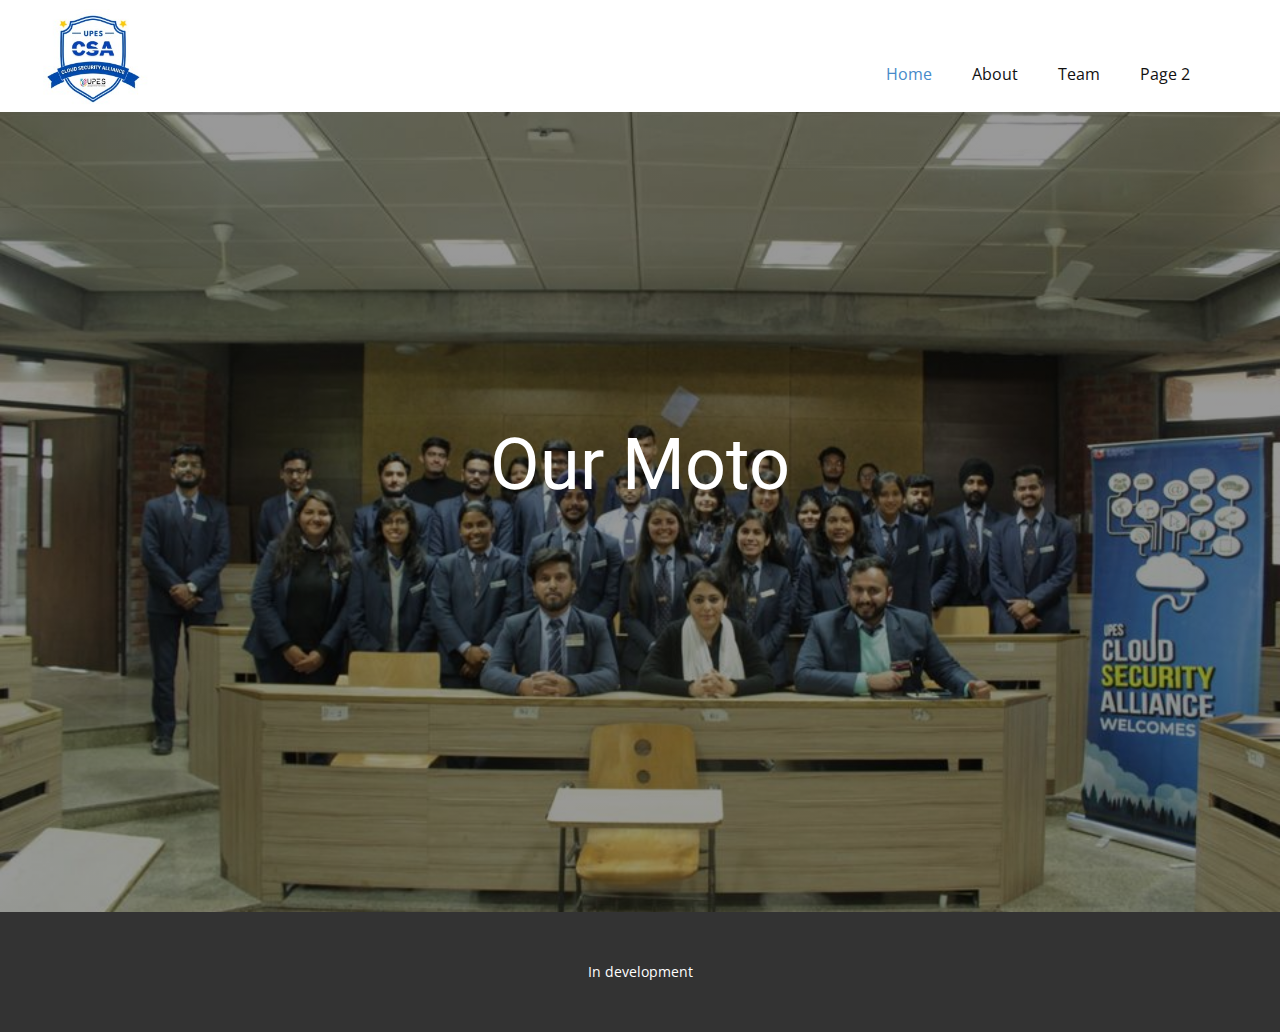
<file: index.html>
<!DOCTYPE html>
<html style="font-size: 16px;" lang="en"><head>
    <meta name="viewport" content="width=device-width, initial-scale=1.0">
    <meta charset="utf-8">
    <meta name="keywords" content="Our Moto">
    <meta name="description" content="">
    <title>Home</title>
    <link rel="stylesheet" href="nicepage.css" media="screen">
<link rel="stylesheet" href="Home.css" media="screen">
    <script class="u-script" type="text/javascript" src="jquery.js" defer=""></script>
    <script class="u-script" type="text/javascript" src="nicepage.js" defer=""></script>
    <meta name="generator" content="Nicepage 4.19.3, nicepage.com">
    <link id="u-theme-google-font" rel="stylesheet" href="https://fonts.googleapis.com/css?family=Roboto:100,100i,300,300i,400,400i,500,500i,700,700i,900,900i|Open+Sans:300,300i,400,400i,500,500i,600,600i,700,700i,800,800i">
    
    
    <script type="application/ld+json">{
		"@context": "http://schema.org",
		"@type": "Organization",
		"name": "",
		"logo": "images/1643960459488.jpg"
}</script>
    <meta name="theme-color" content="#478ac9">
    <meta property="og:title" content="Home">
    <meta property="og:type" content="website">
  </head>
  <body data-home-page="Home.html" data-home-page-title="Home" class="u-body u-xl-mode" data-lang="en"><header class="u-clearfix u-header u-header" id="sec-513d"><div class="u-clearfix u-sheet u-sheet-1">
        <a href="https://nicepage.com" class="u-image u-logo u-image-1" data-image-width="200" data-image-height="200">
          <img src="images/1643960459488.jpg" class="u-logo-image u-logo-image-1">
        </a>
        <nav class="u-menu u-menu-one-level u-offcanvas u-menu-1">
          <div class="menu-collapse" style="font-size: 1rem; letter-spacing: 0px;">
            <a class="u-button-style u-custom-left-right-menu-spacing u-custom-padding-bottom u-custom-top-bottom-menu-spacing u-nav-link u-text-active-palette-1-base u-text-hover-palette-2-base" href="#">
              <svg class="u-svg-link" viewBox="0 0 24 24"><use xmlns:xlink="http://www.w3.org/1999/xlink" xlink:href="#menu-hamburger"></use></svg>
              <svg class="u-svg-content" version="1.1" id="menu-hamburger" viewBox="0 0 16 16" x="0px" y="0px" xmlns:xlink="http://www.w3.org/1999/xlink" xmlns="http://www.w3.org/2000/svg"><g><rect y="1" width="16" height="2"></rect><rect y="7" width="16" height="2"></rect><rect y="13" width="16" height="2"></rect>
</g></svg>
            </a>
          </div>
          <div class="u-custom-menu u-nav-container">
            <ul class="u-nav u-unstyled u-nav-1"><li class="u-nav-item"><a class="u-button-style u-nav-link u-text-active-palette-1-base u-text-hover-palette-2-base" href="Home.html" style="padding: 10px 20px;">Home</a>
</li><li class="u-nav-item"><a class="u-button-style u-nav-link u-text-active-palette-1-base u-text-hover-palette-2-base" href="About.html" style="padding: 10px 20px;">About</a>
</li><li class="u-nav-item"><a class="u-button-style u-nav-link u-text-active-palette-1-base u-text-hover-palette-2-base" href="Team.html" style="padding: 10px 20px;">Team</a>
</li><li class="u-nav-item"><a class="u-button-style u-nav-link u-text-active-palette-1-base u-text-hover-palette-2-base" href="Page-2.html" style="padding: 10px 20px;">Page 2</a>
</li></ul>
          </div>
          <div class="u-custom-menu u-nav-container-collapse">
            <div class="u-black u-container-style u-inner-container-layout u-opacity u-opacity-95 u-sidenav">
              <div class="u-inner-container-layout u-sidenav-overflow">
                <div class="u-menu-close"></div>
                <ul class="u-align-center u-nav u-popupmenu-items u-unstyled u-nav-2"><li class="u-nav-item"><a class="u-button-style u-nav-link" href="Home.html">Home</a>
</li><li class="u-nav-item"><a class="u-button-style u-nav-link" href="About.html">About</a>
</li><li class="u-nav-item"><a class="u-button-style u-nav-link" href="Team.html">Team</a>
</li><li class="u-nav-item"><a class="u-button-style u-nav-link" href="Page-2.html">Page 2</a>
</li></ul>
              </div>
            </div>
            <div class="u-black u-menu-overlay u-opacity u-opacity-70"></div>
          </div>
        </nav>
      </div></header>
    <section class="u-align-center u-clearfix u-image u-shading u-section-1" src="" data-image-width="960" data-image-height="640" id="sec-b324">
      <div class="u-clearfix u-sheet u-sheet-1">
        <h1 class="u-text u-text-default u-title u-text-1">Our Moto</h1>
      </div>
    </section>
    
    
    <footer class="u-align-center u-clearfix u-footer u-grey-80 u-footer" id="sec-27fd"><div class="u-clearfix u-sheet u-sheet-1">
        <p class="u-small-text u-text u-text-variant u-text-1">In development</p>
      </div></footer>
   
</body></html>
</file>
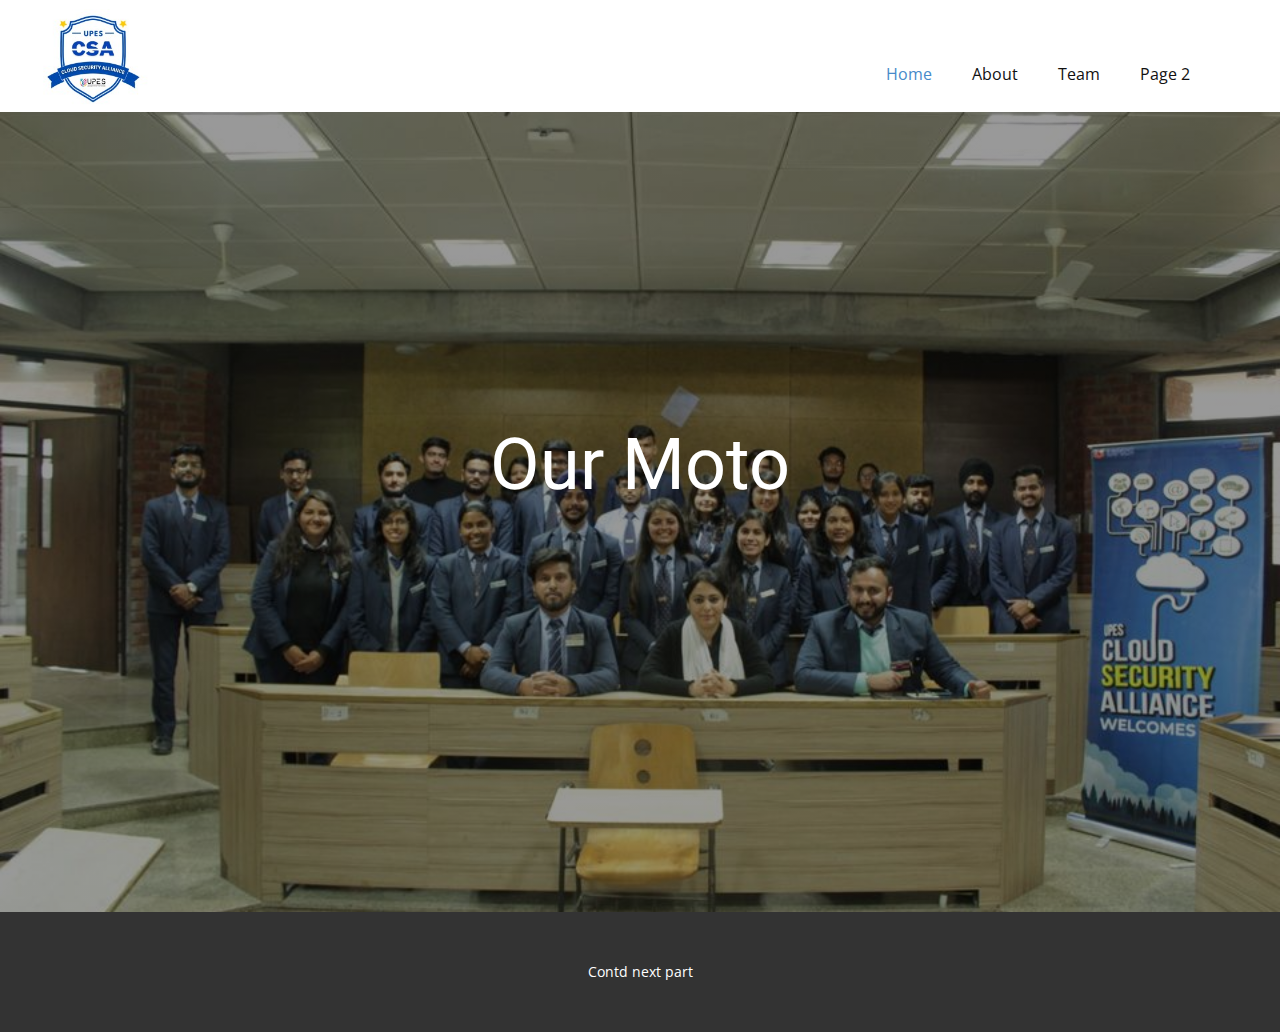
<file: Home.html>
<!DOCTYPE html>
<html style="font-size: 16px;" lang="en"><head>
    <meta name="viewport" content="width=device-width, initial-scale=1.0">
    <meta charset="utf-8">
    <meta name="keywords" content="Our Moto">
    <meta name="description" content="">
    <title>Home</title>
    <link rel="stylesheet" href="nicepage.css" media="screen">
<link rel="stylesheet" href="Home.css" media="screen">
    <script class="u-script" type="text/javascript" src="jquery.js" defer=""></script>
    <script class="u-script" type="text/javascript" src="nicepage.js" defer=""></script>
    <meta name="generator" content="Nicepage 4.19.3, nicepage.com">
    <link id="u-theme-google-font" rel="stylesheet" href="https://fonts.googleapis.com/css?family=Roboto:100,100i,300,300i,400,400i,500,500i,700,700i,900,900i|Open+Sans:300,300i,400,400i,500,500i,600,600i,700,700i,800,800i">
    
    
    <script type="application/ld+json">{
		"@context": "http://schema.org",
		"@type": "Organization",
		"name": "",
		"logo": "images/1643960459488.jpg"
}</script>
    <meta name="theme-color" content="#478ac9">
    <meta property="og:title" content="Home">
    <meta property="og:type" content="website">
  </head>
  <body class="u-body u-xl-mode" data-lang="en"><header class="u-clearfix u-header u-header" id="sec-513d"><div class="u-clearfix u-sheet u-sheet-1">
        <a href="https://nicepage.com" class="u-image u-logo u-image-1" data-image-width="200" data-image-height="200">
          <img src="images/1643960459488.jpg" class="u-logo-image u-logo-image-1">
        </a>
        <nav class="u-menu u-menu-one-level u-offcanvas u-menu-1">
          <div class="menu-collapse" style="font-size: 1rem; letter-spacing: 0px;">
            <a class="u-button-style u-custom-left-right-menu-spacing u-custom-padding-bottom u-custom-top-bottom-menu-spacing u-nav-link u-text-active-palette-1-base u-text-hover-palette-2-base" href="#">
              <svg class="u-svg-link" viewBox="0 0 24 24"><use xmlns:xlink="http://www.w3.org/1999/xlink" xlink:href="#menu-hamburger"></use></svg>
              <svg class="u-svg-content" version="1.1" id="menu-hamburger" viewBox="0 0 16 16" x="0px" y="0px" xmlns:xlink="http://www.w3.org/1999/xlink" xmlns="http://www.w3.org/2000/svg"><g><rect y="1" width="16" height="2"></rect><rect y="7" width="16" height="2"></rect><rect y="13" width="16" height="2"></rect>
</g></svg>
            </a>
          </div>
          <div class="u-custom-menu u-nav-container">
            <ul class="u-nav u-unstyled u-nav-1"><li class="u-nav-item"><a class="u-button-style u-nav-link u-text-active-palette-1-base u-text-hover-palette-2-base" href="Home.html" style="padding: 10px 20px;">Home</a>
</li><li class="u-nav-item"><a class="u-button-style u-nav-link u-text-active-palette-1-base u-text-hover-palette-2-base" href="About.html" style="padding: 10px 20px;">About</a>
</li><li class="u-nav-item"><a class="u-button-style u-nav-link u-text-active-palette-1-base u-text-hover-palette-2-base" href="Team.html" style="padding: 10px 20px;">Team</a>
</li><li class="u-nav-item"><a class="u-button-style u-nav-link u-text-active-palette-1-base u-text-hover-palette-2-base" href="Page-2.html" style="padding: 10px 20px;">Page 2</a>
</li></ul>
          </div>
          <div class="u-custom-menu u-nav-container-collapse">
            <div class="u-black u-container-style u-inner-container-layout u-opacity u-opacity-95 u-sidenav">
              <div class="u-inner-container-layout u-sidenav-overflow">
                <div class="u-menu-close"></div>
                <ul class="u-align-center u-nav u-popupmenu-items u-unstyled u-nav-2"><li class="u-nav-item"><a class="u-button-style u-nav-link" href="Home.html">Home</a>
</li><li class="u-nav-item"><a class="u-button-style u-nav-link" href="About.html">About</a>
</li><li class="u-nav-item"><a class="u-button-style u-nav-link" href="Team.html">Team</a>
</li><li class="u-nav-item"><a class="u-button-style u-nav-link" href="Page-2.html">Page 2</a>
</li></ul>
              </div>
            </div>
            <div class="u-black u-menu-overlay u-opacity u-opacity-70"></div>
          </div>
        </nav>
      </div></header>
    <section class="u-align-center u-clearfix u-image u-shading u-section-1" src="" data-image-width="960" data-image-height="640" id="sec-b324">
      <div class="u-clearfix u-sheet u-sheet-1">
        <h1 class="u-text u-text-default u-title u-text-1">Our Moto</h1>
      </div>
    </section>
    
    
    <footer class="u-align-center u-clearfix u-footer u-grey-80 u-footer" id="sec-27fd"><div class="u-clearfix u-sheet u-sheet-1">
        <p class="u-small-text u-text u-text-variant u-text-1">Contd next part</p>
      </div></footer>
   
  
</body></html>
</file>
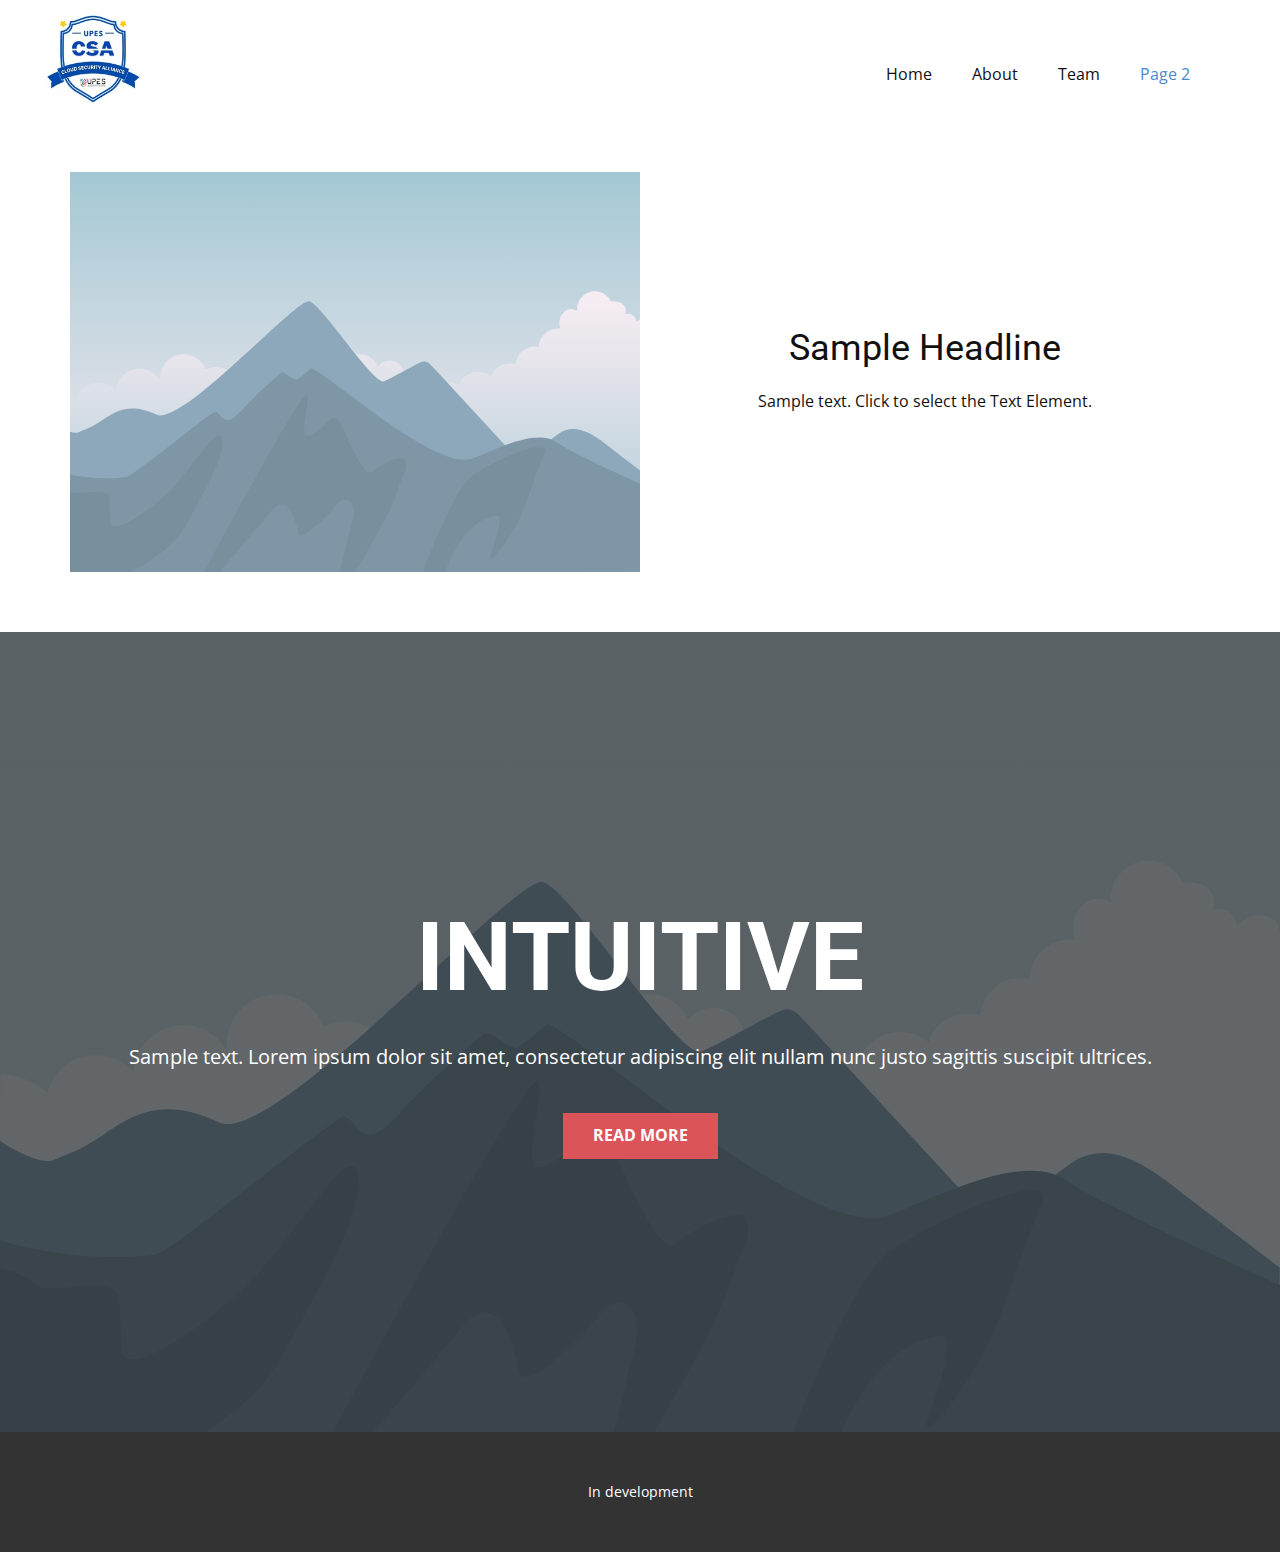
<file: Page-2.html>
<!DOCTYPE html>
<html style="font-size: 16px;" lang="en"><head>
    <meta name="viewport" content="width=device-width, initial-scale=1.0">
    <meta charset="utf-8">
    <meta name="keywords" content="INTUITIVE">
    <meta name="description" content="">
    <title>Page 2</title>
    <link rel="stylesheet" href="nicepage.css" media="screen">
<link rel="stylesheet" href="Page-2.css" media="screen">
    <script class="u-script" type="text/javascript" src="jquery.js" defer=""></script>
    <script class="u-script" type="text/javascript" src="nicepage.js" defer=""></script>
    <meta name="generator" content="Nicepage 4.19.3, nicepage.com">
    <link id="u-theme-google-font" rel="stylesheet" href="https://fonts.googleapis.com/css?family=Roboto:100,100i,300,300i,400,400i,500,500i,700,700i,900,900i|Open+Sans:300,300i,400,400i,500,500i,600,600i,700,700i,800,800i">
    
    
    
    <script type="application/ld+json">{
		"@context": "http://schema.org",
		"@type": "Organization",
		"name": "",
		"logo": "images/1643960459488.jpg"
}</script>
    <meta name="theme-color" content="#478ac9">
    <meta property="og:title" content="Page 2">
    <meta property="og:type" content="website">
  </head>
  <body class="u-body u-xl-mode" data-lang="en"><header class="u-clearfix u-header u-header" id="sec-513d"><div class="u-clearfix u-sheet u-sheet-1">
        <a href="https://nicepage.com" class="u-image u-logo u-image-1" data-image-width="200" data-image-height="200">
          <img src="images/1643960459488.jpg" class="u-logo-image u-logo-image-1">
        </a>
        <nav class="u-menu u-menu-one-level u-offcanvas u-menu-1">
          <div class="menu-collapse" style="font-size: 1rem; letter-spacing: 0px;">
            <a class="u-button-style u-custom-left-right-menu-spacing u-custom-padding-bottom u-custom-top-bottom-menu-spacing u-nav-link u-text-active-palette-1-base u-text-hover-palette-2-base" href="#">
              <svg class="u-svg-link" viewBox="0 0 24 24"><use xmlns:xlink="http://www.w3.org/1999/xlink" xlink:href="#menu-hamburger"></use></svg>
              <svg class="u-svg-content" version="1.1" id="menu-hamburger" viewBox="0 0 16 16" x="0px" y="0px" xmlns:xlink="http://www.w3.org/1999/xlink" xmlns="http://www.w3.org/2000/svg"><g><rect y="1" width="16" height="2"></rect><rect y="7" width="16" height="2"></rect><rect y="13" width="16" height="2"></rect>
</g></svg>
            </a>
          </div>
          <div class="u-custom-menu u-nav-container">
            <ul class="u-nav u-unstyled u-nav-1"><li class="u-nav-item"><a class="u-button-style u-nav-link u-text-active-palette-1-base u-text-hover-palette-2-base" href="Home.html" style="padding: 10px 20px;">Home</a>
</li><li class="u-nav-item"><a class="u-button-style u-nav-link u-text-active-palette-1-base u-text-hover-palette-2-base" href="About.html" style="padding: 10px 20px;">About</a>
</li><li class="u-nav-item"><a class="u-button-style u-nav-link u-text-active-palette-1-base u-text-hover-palette-2-base" href="Team.html" style="padding: 10px 20px;">Team</a>
</li><li class="u-nav-item"><a class="u-button-style u-nav-link u-text-active-palette-1-base u-text-hover-palette-2-base" href="Page-2.html" style="padding: 10px 20px;">Page 2</a>
</li></ul>
          </div>
          <div class="u-custom-menu u-nav-container-collapse">
            <div class="u-black u-container-style u-inner-container-layout u-opacity u-opacity-95 u-sidenav">
              <div class="u-inner-container-layout u-sidenav-overflow">
                <div class="u-menu-close"></div>
                <ul class="u-align-center u-nav u-popupmenu-items u-unstyled u-nav-2"><li class="u-nav-item"><a class="u-button-style u-nav-link" href="Home.html">Home</a>
</li><li class="u-nav-item"><a class="u-button-style u-nav-link" href="About.html">About</a>
</li><li class="u-nav-item"><a class="u-button-style u-nav-link" href="Team.html">Team</a>
</li><li class="u-nav-item"><a class="u-button-style u-nav-link" href="Page-2.html">Page 2</a>
</li></ul>
              </div>
            </div>
            <div class="u-black u-menu-overlay u-opacity u-opacity-70"></div>
          </div>
        </nav>
      </div></header>
    <section class="u-clearfix u-section-1" id="sec-cd86">
      <div class="u-clearfix u-sheet u-sheet-1">
        <div class="u-clearfix u-expanded-width u-layout-wrap u-layout-wrap-1">
          <div class="u-layout">
            <div class="u-layout-row">
              <div class="u-container-style u-image u-layout-cell u-size-30 u-image-1" data-image-width="400" data-image-height="265">
                <div class="u-container-layout u-container-layout-1"></div>
              </div>
              <div class="u-align-center u-container-style u-layout-cell u-size-30 u-layout-cell-2">
                <div class="u-container-layout u-valign-middle u-container-layout-2">
                  <h2 class="u-text u-text-default u-text-1">Sample Headline</h2>
                  <p class="u-text u-text-default u-text-2">Sample text. Click to select the Text Element.</p>
                </div>
              </div>
            </div>
          </div>
        </div>
      </div>
    </section>
    <section class="u-align-center u-clearfix u-image u-shading u-section-2" src="" data-image-width="256" data-image-height="256" id="sec-700f">
      <div class="u-clearfix u-sheet u-valign-middle u-sheet-1">
        <h1 class="u-text u-text-default u-title u-text-1">INTUITIVE</h1>
        <p class="u-large-text u-text u-text-default u-text-variant u-text-2">Sample text. Lorem ipsum dolor sit amet, consectetur adipiscing elit nullam nunc justo sagittis suscipit ultrices.</p>
        <a href="#" class="u-btn u-button-style u-palette-2-base u-btn-1">Read More</a>
      </div>
    </section>
    
    
    <footer class="u-align-center u-clearfix u-footer u-grey-80 u-footer" id="sec-27fd"><div class="u-clearfix u-sheet u-sheet-1">
        <p class="u-small-text u-text u-text-variant u-text-1">In development</p>
      </div></footer>
    
</body></html>
</file>
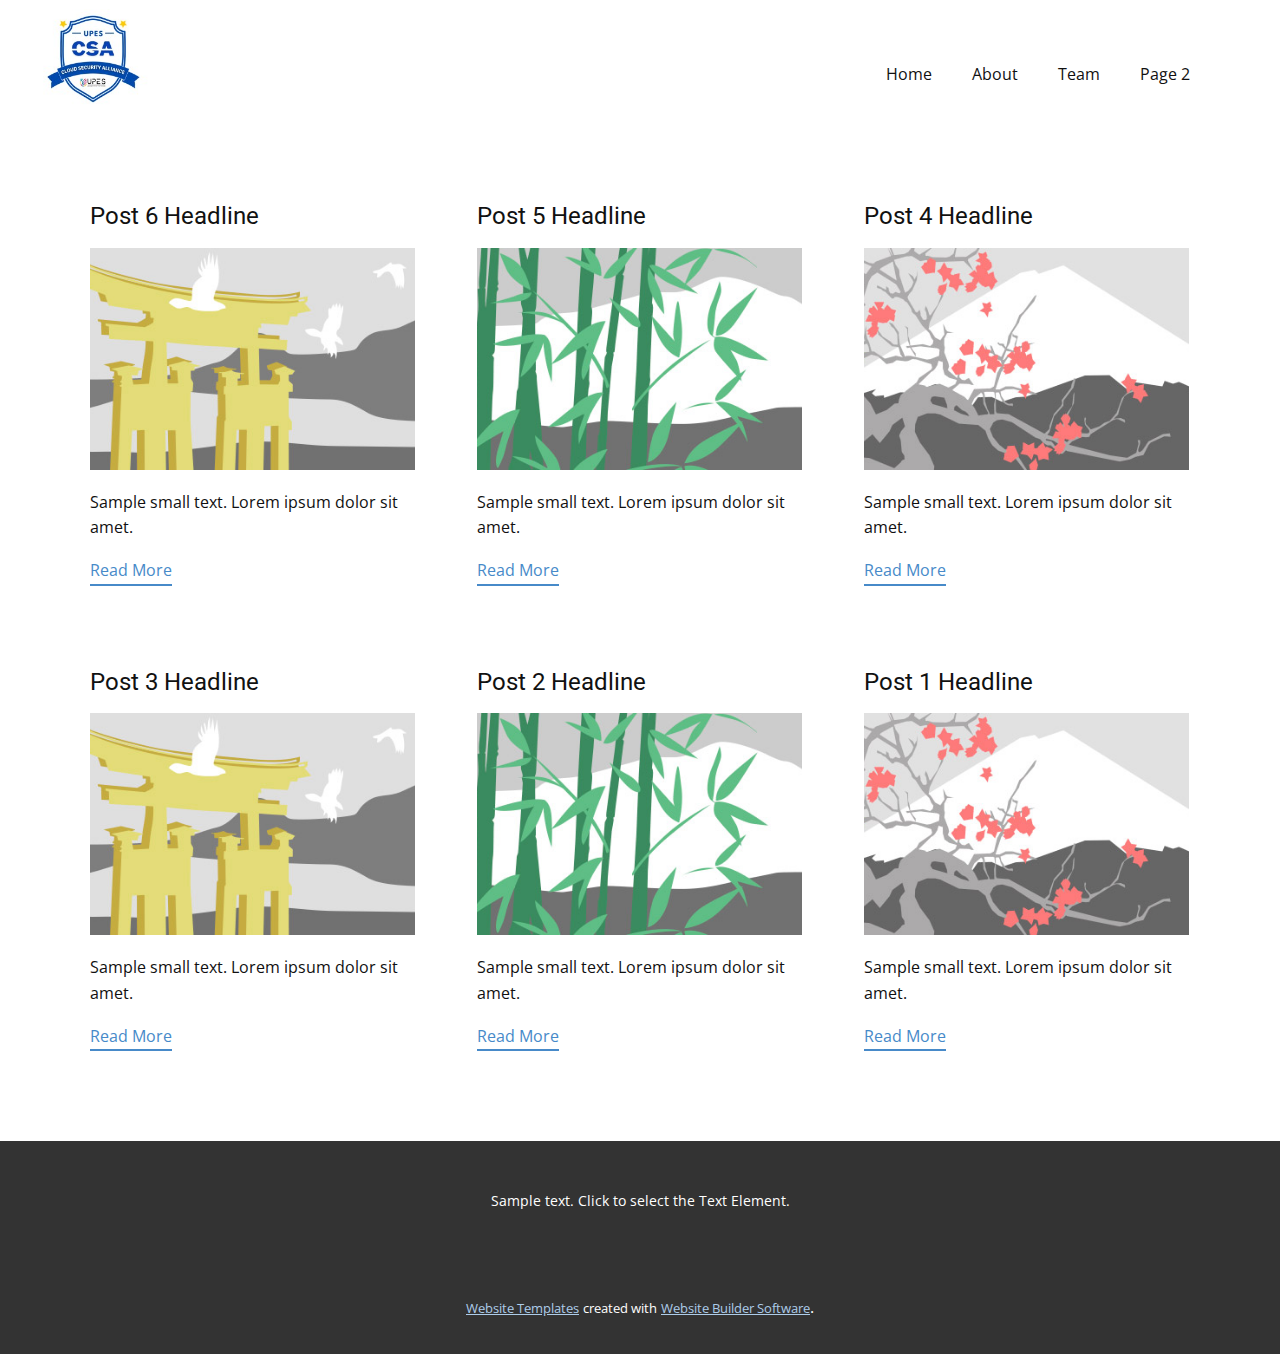
<file: blog/blog.html>
<html style="font-size: 16px;" lang="en"><head>
    <meta name="viewport" content="width=device-width, initial-scale=1.0">
    <meta charset="utf-8">
    <meta name="keywords" content="">
    <meta name="description" content="">
    <title>Blog Template</title>
    <link rel="stylesheet" href="../nicepage.css" media="screen">
<link rel="stylesheet" href="../Blog-Template.css" media="screen">
    <script class="u-script" type="text/javascript" src="../jquery.js" defer=""></script>
    <script class="u-script" type="text/javascript" src="../nicepage.js" defer=""></script>
    <meta name="generator" content="Nicepage 4.19.3, nicepage.com">
    <link id="u-theme-google-font" rel="stylesheet" href="https://fonts.googleapis.com/css?family=Roboto:100,100i,300,300i,400,400i,500,500i,700,700i,900,900i|Open+Sans:300,300i,400,400i,500,500i,600,600i,700,700i,800,800i">
    
    
    <script type="application/ld+json">{
		"@context": "http://schema.org",
		"@type": "Organization",
		"name": "",
		"logo": "images/1643960459488.jpg"
}</script>
    <meta name="theme-color" content="#478ac9">
  </head>
  <body class="u-body u-xl-mode" data-lang="en"><header class="u-clearfix u-header u-header" id="sec-513d"><div class="u-clearfix u-sheet u-sheet-1">
        <a href="https://nicepage.com" class="u-image u-logo u-image-1" data-image-width="200" data-image-height="200">
          <img src="../images/1643960459488.jpg" class="u-logo-image u-logo-image-1">
        </a>
        <nav class="u-menu u-menu-one-level u-offcanvas u-menu-1">
          <div class="menu-collapse" style="font-size: 1rem; letter-spacing: 0px;">
            <a class="u-button-style u-custom-left-right-menu-spacing u-custom-padding-bottom u-custom-top-bottom-menu-spacing u-nav-link u-text-active-palette-1-base u-text-hover-palette-2-base" href="#">
              <svg class="u-svg-link" viewBox="0 0 24 24"><use xmlns:xlink="http://www.w3.org/1999/xlink" xlink:href="#menu-hamburger"></use></svg>
              <svg class="u-svg-content" version="1.1" id="menu-hamburger" viewBox="0 0 16 16" x="0px" y="0px" xmlns:xlink="http://www.w3.org/1999/xlink" xmlns="http://www.w3.org/2000/svg"><g><rect y="1" width="16" height="2"></rect><rect y="7" width="16" height="2"></rect><rect y="13" width="16" height="2"></rect>
</g></svg>
            </a>
          </div>
          <div class="u-custom-menu u-nav-container">
            <ul class="u-nav u-unstyled u-nav-1"><li class="u-nav-item"><a class="u-button-style u-nav-link u-text-active-palette-1-base u-text-hover-palette-2-base" href="../Home.html" style="padding: 10px 20px;">Home</a>
</li><li class="u-nav-item"><a class="u-button-style u-nav-link u-text-active-palette-1-base u-text-hover-palette-2-base" href="../About.html" style="padding: 10px 20px;">About</a>
</li><li class="u-nav-item"><a class="u-button-style u-nav-link u-text-active-palette-1-base u-text-hover-palette-2-base" href="../Team.html" style="padding: 10px 20px;">Team</a>
</li><li class="u-nav-item"><a class="u-button-style u-nav-link u-text-active-palette-1-base u-text-hover-palette-2-base" href="../Page-2.html" style="padding: 10px 20px;">Page 2</a>
</li></ul>
          </div>
          <div class="u-custom-menu u-nav-container-collapse">
            <div class="u-black u-container-style u-inner-container-layout u-opacity u-opacity-95 u-sidenav">
              <div class="u-inner-container-layout u-sidenav-overflow">
                <div class="u-menu-close"></div>
                <ul class="u-align-center u-nav u-popupmenu-items u-unstyled u-nav-2"><li class="u-nav-item"><a class="u-button-style u-nav-link" href="../Home.html">Home</a>
</li><li class="u-nav-item"><a class="u-button-style u-nav-link" href="../About.html">About</a>
</li><li class="u-nav-item"><a class="u-button-style u-nav-link" href="../Team.html">Team</a>
</li><li class="u-nav-item"><a class="u-button-style u-nav-link" href="../Page-2.html">Page 2</a>
</li></ul>
              </div>
            </div>
            <div class="u-black u-menu-overlay u-opacity u-opacity-70"></div>
          </div>
        </nav>
      </div></header>
    <section class="u-clearfix u-section-1" id="sec-5267">
      <div class="u-clearfix u-sheet u-valign-middle u-sheet-1"><!--blog--><!--blog_options_json--><!--{"type":"Recent","source":"","tags":"","count":""}--><!--/blog_options_json-->
        <div class="u-blog u-expanded-width u-repeater u-repeater-1"><!--blog_post-->
          <div class="u-blog-post u-container-style u-repeater-item u-white u-repeater-item-1">
            <div class="u-container-layout u-similar-container u-valign-top u-container-layout-1"><!--blog_post_header-->
              <h4 class="u-blog-control u-text u-text-1">
                <a class="u-post-header-link" href="../blog/post-5.html">Post 6 Headline</a>
              </h4><!--/blog_post_header--><!--blog_post_image-->
              <a class="u-post-header-link" href="../blog/post-5.html"><img alt="" class="u-blog-control u-expanded-width u-image u-image-default u-image-1" src="../images/8ad73f3c.jpeg"></a><!--/blog_post_image--><!--blog_post_content-->
              <div class="u-blog-control u-post-content u-text u-text-2 fr-view">Sample small text. Lorem ipsum dolor sit amet.</div><!--/blog_post_content--><!--blog_post_readmore-->
              <a href="../blog/post-5.html" class="u-blog-control u-border-2 u-border-palette-1-base u-btn u-btn-rectangle u-button-style u-none u-btn-1"><!--blog_post_readmore_content--><!--options_json--><!--{"content":"","defaultValue":"Read More"}--><!--/options_json-->Read More<!--/blog_post_readmore_content--></a><!--/blog_post_readmore-->
            </div>
          </div><div class="u-blog-post u-container-style u-repeater-item u-video-cover u-white">
            <div class="u-container-layout u-similar-container u-valign-top u-container-layout-2"><!--blog_post_header-->
              <h4 class="u-blog-control u-text u-text-3">
                <a class="u-post-header-link" href="../blog/post-4.html">Post 5 Headline</a>
              </h4><!--/blog_post_header--><!--blog_post_image-->
              <a class="u-post-header-link" href="../blog/post-4.html"><img alt="" class="u-blog-control u-expanded-width u-image u-image-default u-image-2" src="../images/68f64b9d.jpeg"></a><!--/blog_post_image--><!--blog_post_content-->
              <div class="u-blog-control u-post-content u-text u-text-4 fr-view">Sample small text. Lorem ipsum dolor sit amet.</div><!--/blog_post_content--><!--blog_post_readmore-->
              <a href="../blog/post-4.html" class="u-blog-control u-border-2 u-border-palette-1-base u-btn u-btn-rectangle u-button-style u-none u-btn-2"><!--blog_post_readmore_content--><!--options_json--><!--{"content":"","defaultValue":"Read More"}--><!--/options_json-->Read More<!--/blog_post_readmore_content--></a><!--/blog_post_readmore-->
            </div>
          </div><div class="u-blog-post u-container-style u-repeater-item u-video-cover u-white">
            <div class="u-container-layout u-similar-container u-valign-top u-container-layout-3"><!--blog_post_header-->
              <h4 class="u-blog-control u-text u-text-5">
                <a class="u-post-header-link" href="../blog/post-3.html">Post 4 Headline</a>
              </h4><!--/blog_post_header--><!--blog_post_image-->
              <a class="u-post-header-link" href="../blog/post-3.html"><img alt="" class="u-blog-control u-expanded-width u-image u-image-default u-image-3" src="../images/0fd3416c.jpeg"></a><!--/blog_post_image--><!--blog_post_content-->
              <div class="u-blog-control u-post-content u-text u-text-6 fr-view">Sample small text. Lorem ipsum dolor sit amet.</div><!--/blog_post_content--><!--blog_post_readmore-->
              <a href="../blog/post-3.html" class="u-blog-control u-border-2 u-border-palette-1-base u-btn u-btn-rectangle u-button-style u-none u-btn-3"><!--blog_post_readmore_content--><!--options_json--><!--{"content":"","defaultValue":"Read More"}--><!--/options_json-->Read More<!--/blog_post_readmore_content--></a><!--/blog_post_readmore-->
            </div>
          </div><div class="u-blog-post u-container-style u-repeater-item u-white u-repeater-item-1">
            <div class="u-container-layout u-similar-container u-valign-top u-container-layout-1"><!--blog_post_header-->
              <h4 class="u-blog-control u-text u-text-1">
                <a class="u-post-header-link" href="../blog/post-2.html">Post 3 Headline</a>
              </h4><!--/blog_post_header--><!--blog_post_image-->
              <a class="u-post-header-link" href="../blog/post-2.html"><img alt="" class="u-blog-control u-expanded-width u-image u-image-default u-image-1" src="../images/8ad73f3c.jpeg"></a><!--/blog_post_image--><!--blog_post_content-->
              <div class="u-blog-control u-post-content u-text u-text-2 fr-view">Sample small text. Lorem ipsum dolor sit amet.</div><!--/blog_post_content--><!--blog_post_readmore-->
              <a href="../blog/post-2.html" class="u-blog-control u-border-2 u-border-palette-1-base u-btn u-btn-rectangle u-button-style u-none u-btn-1"><!--blog_post_readmore_content--><!--options_json--><!--{"content":"","defaultValue":"Read More"}--><!--/options_json-->Read More<!--/blog_post_readmore_content--></a><!--/blog_post_readmore-->
            </div>
          </div><div class="u-blog-post u-container-style u-repeater-item u-video-cover u-white">
            <div class="u-container-layout u-similar-container u-valign-top u-container-layout-2"><!--blog_post_header-->
              <h4 class="u-blog-control u-text u-text-3">
                <a class="u-post-header-link" href="../blog/post-1.html">Post 2 Headline</a>
              </h4><!--/blog_post_header--><!--blog_post_image-->
              <a class="u-post-header-link" href="../blog/post-1.html"><img alt="" class="u-blog-control u-expanded-width u-image u-image-default u-image-2" src="../images/68f64b9d.jpeg"></a><!--/blog_post_image--><!--blog_post_content-->
              <div class="u-blog-control u-post-content u-text u-text-4 fr-view">Sample small text. Lorem ipsum dolor sit amet.</div><!--/blog_post_content--><!--blog_post_readmore-->
              <a href="../blog/post-1.html" class="u-blog-control u-border-2 u-border-palette-1-base u-btn u-btn-rectangle u-button-style u-none u-btn-2"><!--blog_post_readmore_content--><!--options_json--><!--{"content":"","defaultValue":"Read More"}--><!--/options_json-->Read More<!--/blog_post_readmore_content--></a><!--/blog_post_readmore-->
            </div>
          </div><div class="u-blog-post u-container-style u-repeater-item u-video-cover u-white">
            <div class="u-container-layout u-similar-container u-valign-top u-container-layout-3"><!--blog_post_header-->
              <h4 class="u-blog-control u-text u-text-5">
                <a class="u-post-header-link" href="../blog/post.html">Post 1 Headline</a>
              </h4><!--/blog_post_header--><!--blog_post_image-->
              <a class="u-post-header-link" href="../blog/post.html"><img alt="" class="u-blog-control u-expanded-width u-image u-image-default u-image-3" src="../images/0fd3416c.jpeg"></a><!--/blog_post_image--><!--blog_post_content-->
              <div class="u-blog-control u-post-content u-text u-text-6 fr-view">Sample small text. Lorem ipsum dolor sit amet.</div><!--/blog_post_content--><!--blog_post_readmore-->
              <a href="../blog/post.html" class="u-blog-control u-border-2 u-border-palette-1-base u-btn u-btn-rectangle u-button-style u-none u-btn-3"><!--blog_post_readmore_content--><!--options_json--><!--{"content":"","defaultValue":"Read More"}--><!--/options_json-->Read More<!--/blog_post_readmore_content--></a><!--/blog_post_readmore-->
            </div>
          </div><!--/blog_post--><!--blog_post-->
          <!--/blog_post--><!--blog_post-->
          <!--/blog_post-->
        </div><!--/blog-->
      </div>
    </section>
    
    
    <footer class="u-align-center u-clearfix u-footer u-grey-80 u-footer" id="sec-27fd"><div class="u-clearfix u-sheet u-sheet-1">
        <p class="u-small-text u-text u-text-variant u-text-1">Sample text. Click to select the Text Element.</p>
      </div></footer>
    <section class="u-backlink u-clearfix u-grey-80">
      <a class="u-link" href="https://nicepage.com/website-templates" target="_blank">
        <span>Website Templates</span>
      </a>
      <p class="u-text">
        <span>created with</span>
      </p>
      <a class="u-link" href="" target="_blank">
        <span>Website Builder Software</span>
      </a>. 
    </section>
  
</body></html>
</file>
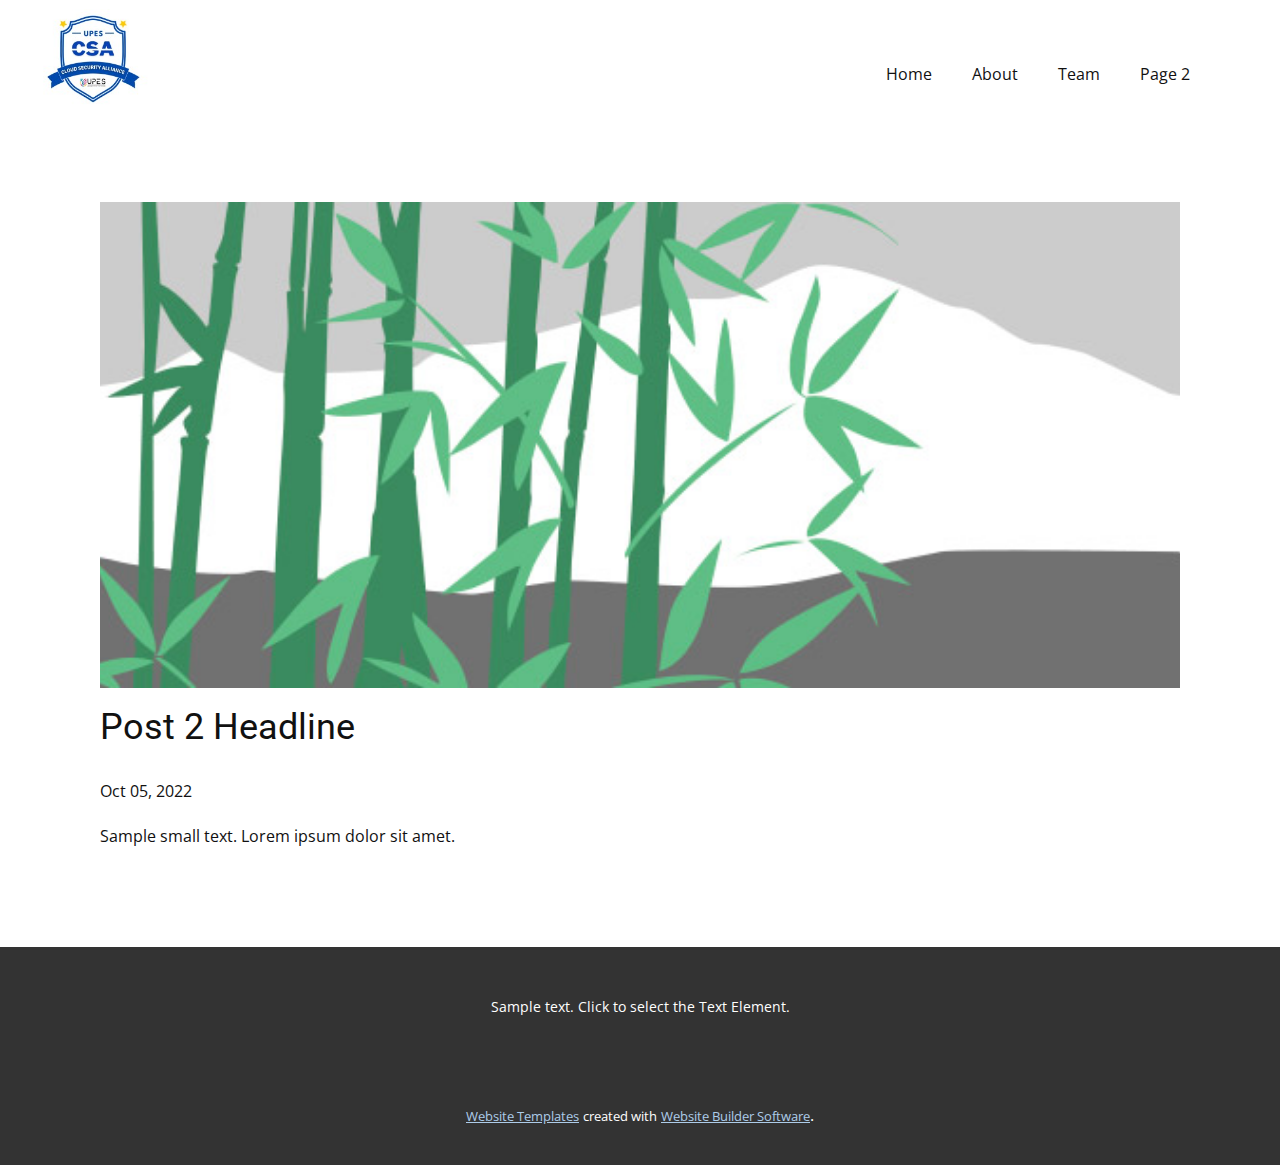
<file: blog/post-1.html>
<!doctype html>
<html style="font-size: 16px;" lang="en"><head>
    <meta name="viewport" content="width=device-width, initial-scale=1.0">
    <meta charset="utf-8">
    <meta name="keywords" content="Post 1 Headline">
    <meta name="description" content="">
    <title>Post 2 Headline</title>
    <link rel="stylesheet" href="../nicepage.css" media="screen">
<link rel="stylesheet" href="../Post-Template.css" media="screen">
    <script class="u-script" type="text/javascript" src="../jquery.js" defer=""></script>
    <script class="u-script" type="text/javascript" src="../nicepage.js" defer=""></script>
    <meta name="generator" content="Nicepage 4.19.3, nicepage.com">
    <link id="u-theme-google-font" rel="stylesheet" href="https://fonts.googleapis.com/css?family=Roboto:100,100i,300,300i,400,400i,500,500i,700,700i,900,900i|Open+Sans:300,300i,400,400i,500,500i,600,600i,700,700i,800,800i">
    
    
    <script type="application/ld+json">{
		"@context": "http://schema.org",
		"@type": "Organization",
		"name": "",
		"logo": "images/1643960459488.jpg"
}</script>
    <meta name="theme-color" content="#478ac9">
  </head>
  <body class="u-body u-xl-mode" data-lang="en"><header class="u-clearfix u-header u-header" id="sec-513d"><div class="u-clearfix u-sheet u-sheet-1">
        <a href="https://nicepage.com" class="u-image u-logo u-image-1" data-image-width="200" data-image-height="200">
          <img src="../images/1643960459488.jpg" class="u-logo-image u-logo-image-1">
        </a>
        <nav class="u-menu u-menu-one-level u-offcanvas u-menu-1">
          <div class="menu-collapse" style="font-size: 1rem; letter-spacing: 0px;">
            <a class="u-button-style u-custom-left-right-menu-spacing u-custom-padding-bottom u-custom-top-bottom-menu-spacing u-nav-link u-text-active-palette-1-base u-text-hover-palette-2-base" href="#">
              <svg class="u-svg-link" viewBox="0 0 24 24"><use xmlns:xlink="http://www.w3.org/1999/xlink" xlink:href="#menu-hamburger"></use></svg>
              <svg class="u-svg-content" version="1.1" id="menu-hamburger" viewBox="0 0 16 16" x="0px" y="0px" xmlns:xlink="http://www.w3.org/1999/xlink" xmlns="http://www.w3.org/2000/svg"><g><rect y="1" width="16" height="2"></rect><rect y="7" width="16" height="2"></rect><rect y="13" width="16" height="2"></rect>
</g></svg>
            </a>
          </div>
          <div class="u-custom-menu u-nav-container">
            <ul class="u-nav u-unstyled u-nav-1"><li class="u-nav-item"><a class="u-button-style u-nav-link u-text-active-palette-1-base u-text-hover-palette-2-base" href="../Home.html" style="padding: 10px 20px;">Home</a>
</li><li class="u-nav-item"><a class="u-button-style u-nav-link u-text-active-palette-1-base u-text-hover-palette-2-base" href="../About.html" style="padding: 10px 20px;">About</a>
</li><li class="u-nav-item"><a class="u-button-style u-nav-link u-text-active-palette-1-base u-text-hover-palette-2-base" href="../Team.html" style="padding: 10px 20px;">Team</a>
</li><li class="u-nav-item"><a class="u-button-style u-nav-link u-text-active-palette-1-base u-text-hover-palette-2-base" href="../Page-2.html" style="padding: 10px 20px;">Page 2</a>
</li></ul>
          </div>
          <div class="u-custom-menu u-nav-container-collapse">
            <div class="u-black u-container-style u-inner-container-layout u-opacity u-opacity-95 u-sidenav">
              <div class="u-inner-container-layout u-sidenav-overflow">
                <div class="u-menu-close"></div>
                <ul class="u-align-center u-nav u-popupmenu-items u-unstyled u-nav-2"><li class="u-nav-item"><a class="u-button-style u-nav-link" href="../Home.html">Home</a>
</li><li class="u-nav-item"><a class="u-button-style u-nav-link" href="../About.html">About</a>
</li><li class="u-nav-item"><a class="u-button-style u-nav-link" href="../Team.html">Team</a>
</li><li class="u-nav-item"><a class="u-button-style u-nav-link" href="../Page-2.html">Page 2</a>
</li></ul>
              </div>
            </div>
            <div class="u-black u-menu-overlay u-opacity u-opacity-70"></div>
          </div>
        </nav>
      </div></header>
    <section class="u-align-center u-clearfix u-section-1" id="sec-e278">
      <div class="u-clearfix u-sheet u-valign-middle-md u-valign-middle-sm u-valign-middle-xs u-sheet-1"><!--post_details--><!--post_details_options_json--><!--{"source":""}--><!--/post_details_options_json--><!--blog_post-->
        <div class="u-container-style u-expanded-width u-post-details u-post-details-1">
          <div class="u-container-layout u-valign-middle u-container-layout-1"><!--blog_post_image-->
            <img alt="" class="u-blog-control u-expanded-width u-image u-image-default u-image-1" src="../images/68f64b9d.jpeg"><!--/blog_post_image--><!--blog_post_header-->
            <h2 class="u-blog-control u-text u-text-1">Post 2 Headline</h2><!--/blog_post_header--><!--blog_post_metadata-->
            <div class="u-blog-control u-metadata u-metadata-1"><!--blog_post_metadata_date-->
              <span class="u-meta-date u-meta-icon">Oct 05, 2022</span><!--/blog_post_metadata_date--><!--blog_post_metadata_category-->
              <!--/blog_post_metadata_category--><!--blog_post_metadata_comments-->
              <!--/blog_post_metadata_comments-->
            </div><!--/blog_post_metadata--><!--blog_post_content-->
            <div class="u-align-justify u-blog-control u-post-content u-text u-text-2 fr-view">
  Sample small text. Lorem ipsum dolor sit amet.
  </div><!--/blog_post_content-->
          </div>
        </div><!--/blog_post--><!--/post_details-->
      </div>
    </section>
    
    
    <footer class="u-align-center u-clearfix u-footer u-grey-80 u-footer" id="sec-27fd"><div class="u-clearfix u-sheet u-sheet-1">
        <p class="u-small-text u-text u-text-variant u-text-1">Sample text. Click to select the Text Element.</p>
      </div></footer>
    <section class="u-backlink u-clearfix u-grey-80">
      <a class="u-link" href="https://nicepage.com/website-templates" target="_blank">
        <span>Website Templates</span>
      </a>
      <p class="u-text">
        <span>created with</span>
      </p>
      <a class="u-link" href="" target="_blank">
        <span>Website Builder Software</span>
      </a>. 
    </section>
  
</body></html>
</file>
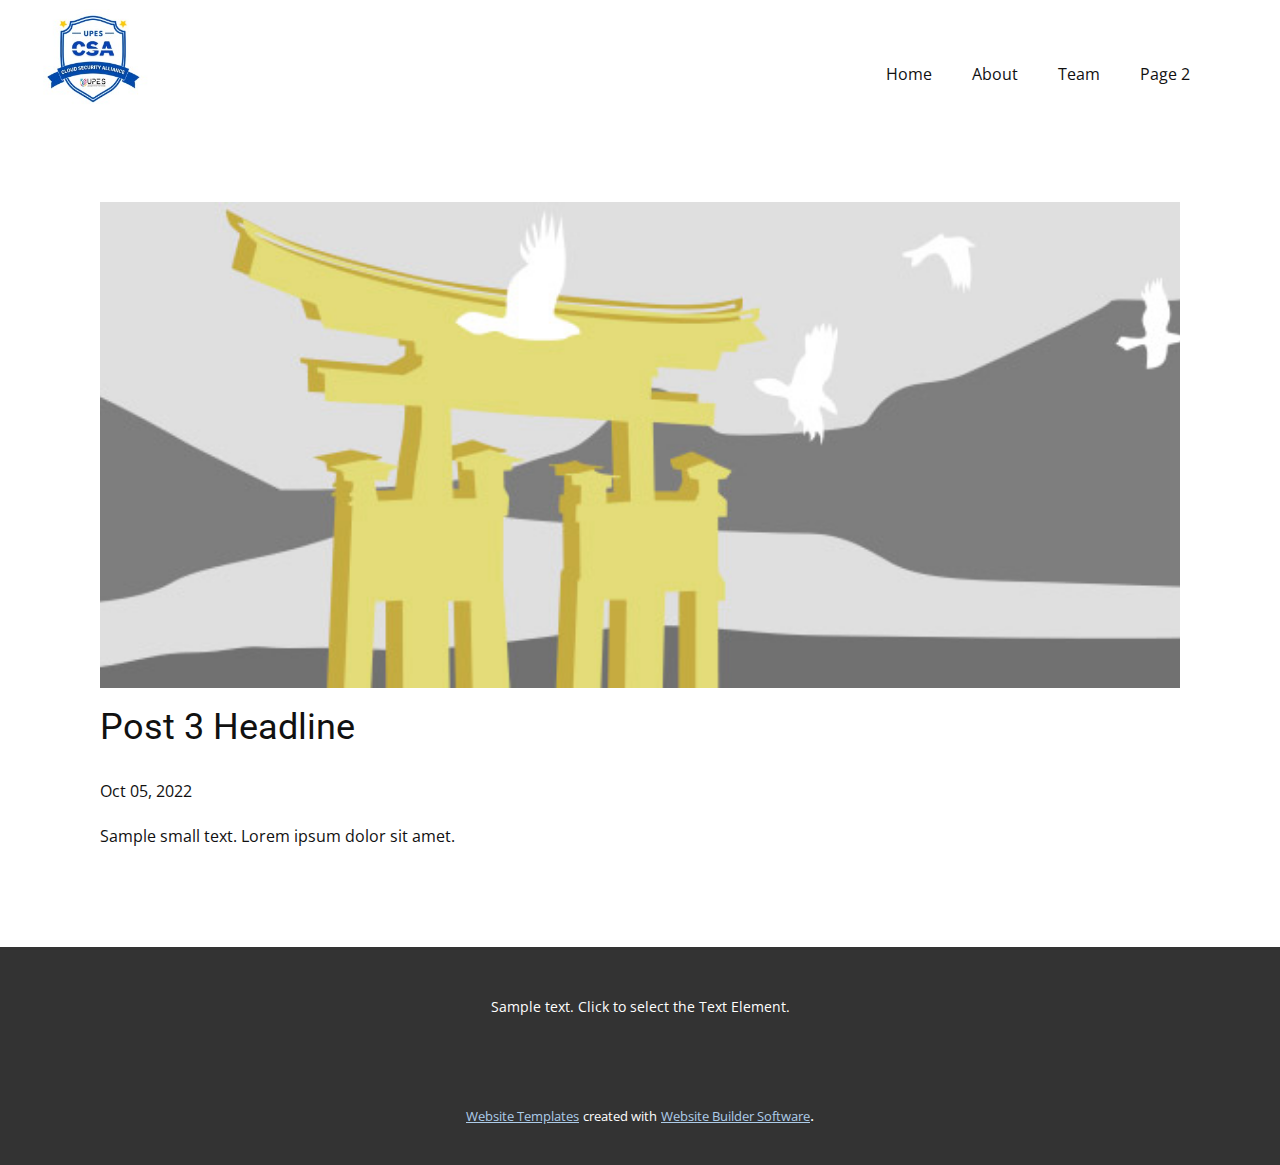
<file: blog/post-2.html>
<!doctype html>
<html style="font-size: 16px;" lang="en"><head>
    <meta name="viewport" content="width=device-width, initial-scale=1.0">
    <meta charset="utf-8">
    <meta name="keywords" content="Post 1 Headline">
    <meta name="description" content="">
    <title>Post 3 Headline</title>
    <link rel="stylesheet" href="../nicepage.css" media="screen">
<link rel="stylesheet" href="../Post-Template.css" media="screen">
    <script class="u-script" type="text/javascript" src="../jquery.js" defer=""></script>
    <script class="u-script" type="text/javascript" src="../nicepage.js" defer=""></script>
    <meta name="generator" content="Nicepage 4.19.3, nicepage.com">
    <link id="u-theme-google-font" rel="stylesheet" href="https://fonts.googleapis.com/css?family=Roboto:100,100i,300,300i,400,400i,500,500i,700,700i,900,900i|Open+Sans:300,300i,400,400i,500,500i,600,600i,700,700i,800,800i">
    
    
    <script type="application/ld+json">{
		"@context": "http://schema.org",
		"@type": "Organization",
		"name": "",
		"logo": "images/1643960459488.jpg"
}</script>
    <meta name="theme-color" content="#478ac9">
  </head>
  <body class="u-body u-xl-mode" data-lang="en"><header class="u-clearfix u-header u-header" id="sec-513d"><div class="u-clearfix u-sheet u-sheet-1">
        <a href="https://nicepage.com" class="u-image u-logo u-image-1" data-image-width="200" data-image-height="200">
          <img src="../images/1643960459488.jpg" class="u-logo-image u-logo-image-1">
        </a>
        <nav class="u-menu u-menu-one-level u-offcanvas u-menu-1">
          <div class="menu-collapse" style="font-size: 1rem; letter-spacing: 0px;">
            <a class="u-button-style u-custom-left-right-menu-spacing u-custom-padding-bottom u-custom-top-bottom-menu-spacing u-nav-link u-text-active-palette-1-base u-text-hover-palette-2-base" href="#">
              <svg class="u-svg-link" viewBox="0 0 24 24"><use xmlns:xlink="http://www.w3.org/1999/xlink" xlink:href="#menu-hamburger"></use></svg>
              <svg class="u-svg-content" version="1.1" id="menu-hamburger" viewBox="0 0 16 16" x="0px" y="0px" xmlns:xlink="http://www.w3.org/1999/xlink" xmlns="http://www.w3.org/2000/svg"><g><rect y="1" width="16" height="2"></rect><rect y="7" width="16" height="2"></rect><rect y="13" width="16" height="2"></rect>
</g></svg>
            </a>
          </div>
          <div class="u-custom-menu u-nav-container">
            <ul class="u-nav u-unstyled u-nav-1"><li class="u-nav-item"><a class="u-button-style u-nav-link u-text-active-palette-1-base u-text-hover-palette-2-base" href="../Home.html" style="padding: 10px 20px;">Home</a>
</li><li class="u-nav-item"><a class="u-button-style u-nav-link u-text-active-palette-1-base u-text-hover-palette-2-base" href="../About.html" style="padding: 10px 20px;">About</a>
</li><li class="u-nav-item"><a class="u-button-style u-nav-link u-text-active-palette-1-base u-text-hover-palette-2-base" href="../Team.html" style="padding: 10px 20px;">Team</a>
</li><li class="u-nav-item"><a class="u-button-style u-nav-link u-text-active-palette-1-base u-text-hover-palette-2-base" href="../Page-2.html" style="padding: 10px 20px;">Page 2</a>
</li></ul>
          </div>
          <div class="u-custom-menu u-nav-container-collapse">
            <div class="u-black u-container-style u-inner-container-layout u-opacity u-opacity-95 u-sidenav">
              <div class="u-inner-container-layout u-sidenav-overflow">
                <div class="u-menu-close"></div>
                <ul class="u-align-center u-nav u-popupmenu-items u-unstyled u-nav-2"><li class="u-nav-item"><a class="u-button-style u-nav-link" href="../Home.html">Home</a>
</li><li class="u-nav-item"><a class="u-button-style u-nav-link" href="../About.html">About</a>
</li><li class="u-nav-item"><a class="u-button-style u-nav-link" href="../Team.html">Team</a>
</li><li class="u-nav-item"><a class="u-button-style u-nav-link" href="../Page-2.html">Page 2</a>
</li></ul>
              </div>
            </div>
            <div class="u-black u-menu-overlay u-opacity u-opacity-70"></div>
          </div>
        </nav>
      </div></header>
    <section class="u-align-center u-clearfix u-section-1" id="sec-e278">
      <div class="u-clearfix u-sheet u-valign-middle-md u-valign-middle-sm u-valign-middle-xs u-sheet-1"><!--post_details--><!--post_details_options_json--><!--{"source":""}--><!--/post_details_options_json--><!--blog_post-->
        <div class="u-container-style u-expanded-width u-post-details u-post-details-1">
          <div class="u-container-layout u-valign-middle u-container-layout-1"><!--blog_post_image-->
            <img alt="" class="u-blog-control u-expanded-width u-image u-image-default u-image-1" src="../images/8ad73f3c.jpeg"><!--/blog_post_image--><!--blog_post_header-->
            <h2 class="u-blog-control u-text u-text-1">Post 3 Headline</h2><!--/blog_post_header--><!--blog_post_metadata-->
            <div class="u-blog-control u-metadata u-metadata-1"><!--blog_post_metadata_date-->
              <span class="u-meta-date u-meta-icon">Oct 05, 2022</span><!--/blog_post_metadata_date--><!--blog_post_metadata_category-->
              <!--/blog_post_metadata_category--><!--blog_post_metadata_comments-->
              <!--/blog_post_metadata_comments-->
            </div><!--/blog_post_metadata--><!--blog_post_content-->
            <div class="u-align-justify u-blog-control u-post-content u-text u-text-2 fr-view">
  Sample small text. Lorem ipsum dolor sit amet.
  </div><!--/blog_post_content-->
          </div>
        </div><!--/blog_post--><!--/post_details-->
      </div>
    </section>
    
    
    <footer class="u-align-center u-clearfix u-footer u-grey-80 u-footer" id="sec-27fd"><div class="u-clearfix u-sheet u-sheet-1">
        <p class="u-small-text u-text u-text-variant u-text-1">Sample text. Click to select the Text Element.</p>
      </div></footer>
    <section class="u-backlink u-clearfix u-grey-80">
      <a class="u-link" href="https://nicepage.com/website-templates" target="_blank">
        <span>Website Templates</span>
      </a>
      <p class="u-text">
        <span>created with</span>
      </p>
      <a class="u-link" href="" target="_blank">
        <span>Website Builder Software</span>
      </a>. 
    </section>
  
</body></html>
</file>
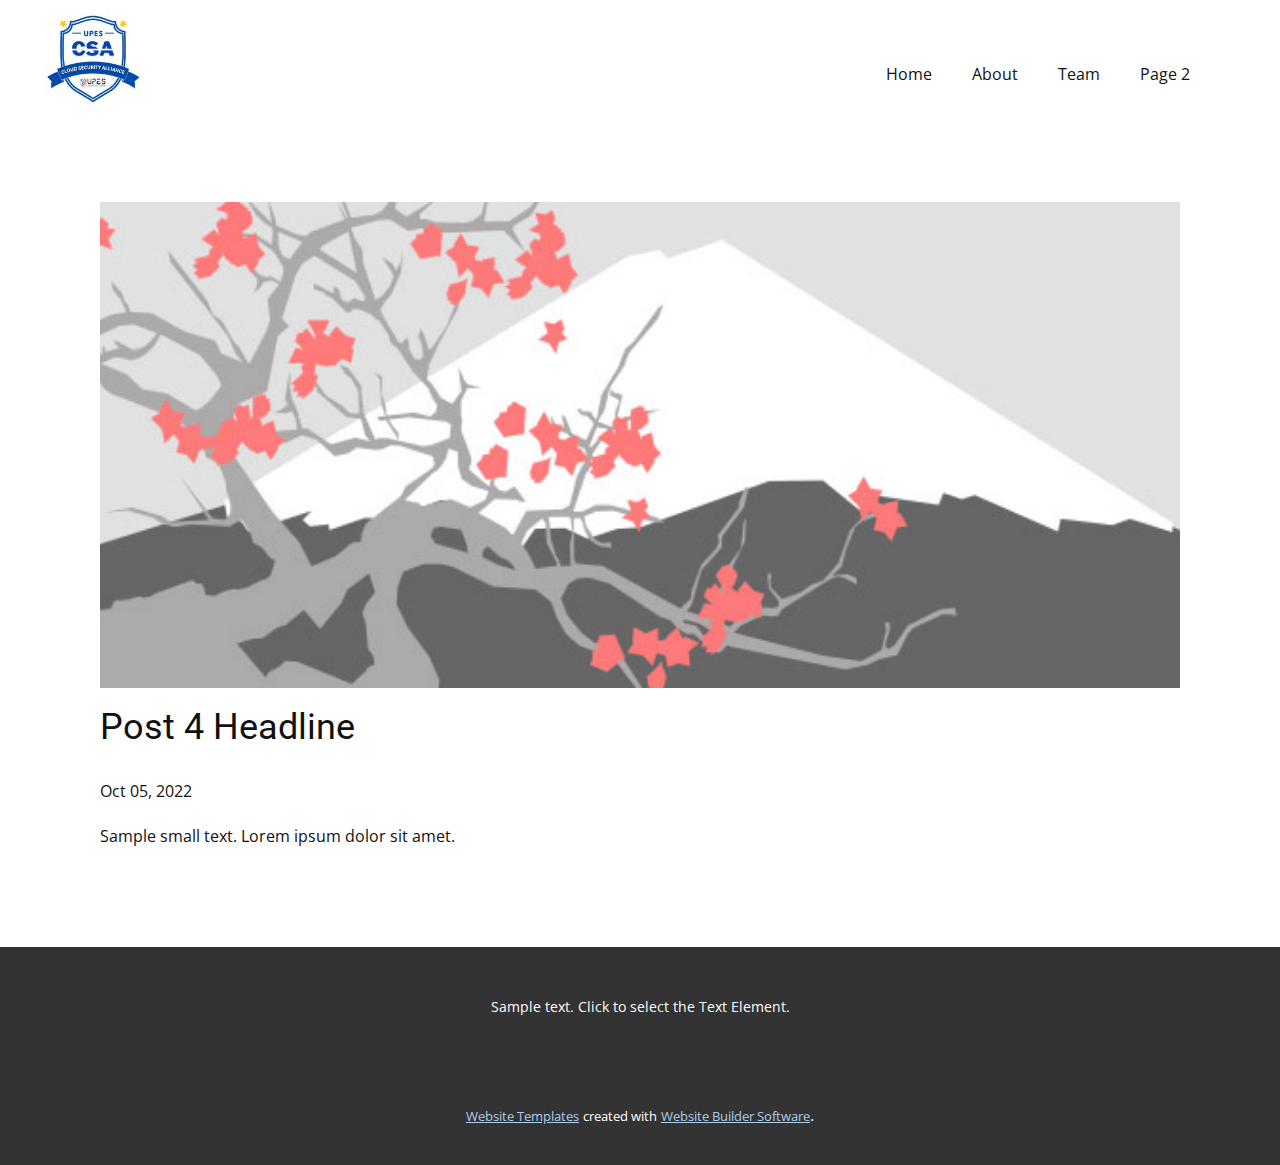
<file: blog/post-3.html>
<!doctype html>
<html style="font-size: 16px;" lang="en"><head>
    <meta name="viewport" content="width=device-width, initial-scale=1.0">
    <meta charset="utf-8">
    <meta name="keywords" content="Post 1 Headline">
    <meta name="description" content="">
    <title>Post 4 Headline</title>
    <link rel="stylesheet" href="../nicepage.css" media="screen">
<link rel="stylesheet" href="../Post-Template.css" media="screen">
    <script class="u-script" type="text/javascript" src="../jquery.js" defer=""></script>
    <script class="u-script" type="text/javascript" src="../nicepage.js" defer=""></script>
    <meta name="generator" content="Nicepage 4.19.3, nicepage.com">
    <link id="u-theme-google-font" rel="stylesheet" href="https://fonts.googleapis.com/css?family=Roboto:100,100i,300,300i,400,400i,500,500i,700,700i,900,900i|Open+Sans:300,300i,400,400i,500,500i,600,600i,700,700i,800,800i">
    
    
    <script type="application/ld+json">{
		"@context": "http://schema.org",
		"@type": "Organization",
		"name": "",
		"logo": "images/1643960459488.jpg"
}</script>
    <meta name="theme-color" content="#478ac9">
  </head>
  <body class="u-body u-xl-mode" data-lang="en"><header class="u-clearfix u-header u-header" id="sec-513d"><div class="u-clearfix u-sheet u-sheet-1">
        <a href="https://nicepage.com" class="u-image u-logo u-image-1" data-image-width="200" data-image-height="200">
          <img src="../images/1643960459488.jpg" class="u-logo-image u-logo-image-1">
        </a>
        <nav class="u-menu u-menu-one-level u-offcanvas u-menu-1">
          <div class="menu-collapse" style="font-size: 1rem; letter-spacing: 0px;">
            <a class="u-button-style u-custom-left-right-menu-spacing u-custom-padding-bottom u-custom-top-bottom-menu-spacing u-nav-link u-text-active-palette-1-base u-text-hover-palette-2-base" href="#">
              <svg class="u-svg-link" viewBox="0 0 24 24"><use xmlns:xlink="http://www.w3.org/1999/xlink" xlink:href="#menu-hamburger"></use></svg>
              <svg class="u-svg-content" version="1.1" id="menu-hamburger" viewBox="0 0 16 16" x="0px" y="0px" xmlns:xlink="http://www.w3.org/1999/xlink" xmlns="http://www.w3.org/2000/svg"><g><rect y="1" width="16" height="2"></rect><rect y="7" width="16" height="2"></rect><rect y="13" width="16" height="2"></rect>
</g></svg>
            </a>
          </div>
          <div class="u-custom-menu u-nav-container">
            <ul class="u-nav u-unstyled u-nav-1"><li class="u-nav-item"><a class="u-button-style u-nav-link u-text-active-palette-1-base u-text-hover-palette-2-base" href="../Home.html" style="padding: 10px 20px;">Home</a>
</li><li class="u-nav-item"><a class="u-button-style u-nav-link u-text-active-palette-1-base u-text-hover-palette-2-base" href="../About.html" style="padding: 10px 20px;">About</a>
</li><li class="u-nav-item"><a class="u-button-style u-nav-link u-text-active-palette-1-base u-text-hover-palette-2-base" href="../Team.html" style="padding: 10px 20px;">Team</a>
</li><li class="u-nav-item"><a class="u-button-style u-nav-link u-text-active-palette-1-base u-text-hover-palette-2-base" href="../Page-2.html" style="padding: 10px 20px;">Page 2</a>
</li></ul>
          </div>
          <div class="u-custom-menu u-nav-container-collapse">
            <div class="u-black u-container-style u-inner-container-layout u-opacity u-opacity-95 u-sidenav">
              <div class="u-inner-container-layout u-sidenav-overflow">
                <div class="u-menu-close"></div>
                <ul class="u-align-center u-nav u-popupmenu-items u-unstyled u-nav-2"><li class="u-nav-item"><a class="u-button-style u-nav-link" href="../Home.html">Home</a>
</li><li class="u-nav-item"><a class="u-button-style u-nav-link" href="../About.html">About</a>
</li><li class="u-nav-item"><a class="u-button-style u-nav-link" href="../Team.html">Team</a>
</li><li class="u-nav-item"><a class="u-button-style u-nav-link" href="../Page-2.html">Page 2</a>
</li></ul>
              </div>
            </div>
            <div class="u-black u-menu-overlay u-opacity u-opacity-70"></div>
          </div>
        </nav>
      </div></header>
    <section class="u-align-center u-clearfix u-section-1" id="sec-e278">
      <div class="u-clearfix u-sheet u-valign-middle-md u-valign-middle-sm u-valign-middle-xs u-sheet-1"><!--post_details--><!--post_details_options_json--><!--{"source":""}--><!--/post_details_options_json--><!--blog_post-->
        <div class="u-container-style u-expanded-width u-post-details u-post-details-1">
          <div class="u-container-layout u-valign-middle u-container-layout-1"><!--blog_post_image-->
            <img alt="" class="u-blog-control u-expanded-width u-image u-image-default u-image-1" src="../images/0fd3416c.jpeg"><!--/blog_post_image--><!--blog_post_header-->
            <h2 class="u-blog-control u-text u-text-1">Post 4 Headline</h2><!--/blog_post_header--><!--blog_post_metadata-->
            <div class="u-blog-control u-metadata u-metadata-1"><!--blog_post_metadata_date-->
              <span class="u-meta-date u-meta-icon">Oct 05, 2022</span><!--/blog_post_metadata_date--><!--blog_post_metadata_category-->
              <!--/blog_post_metadata_category--><!--blog_post_metadata_comments-->
              <!--/blog_post_metadata_comments-->
            </div><!--/blog_post_metadata--><!--blog_post_content-->
            <div class="u-align-justify u-blog-control u-post-content u-text u-text-2 fr-view">
  Sample small text. Lorem ipsum dolor sit amet.
  </div><!--/blog_post_content-->
          </div>
        </div><!--/blog_post--><!--/post_details-->
      </div>
    </section>
    
    
    <footer class="u-align-center u-clearfix u-footer u-grey-80 u-footer" id="sec-27fd"><div class="u-clearfix u-sheet u-sheet-1">
        <p class="u-small-text u-text u-text-variant u-text-1">Sample text. Click to select the Text Element.</p>
      </div></footer>
    <section class="u-backlink u-clearfix u-grey-80">
      <a class="u-link" href="https://nicepage.com/website-templates" target="_blank">
        <span>Website Templates</span>
      </a>
      <p class="u-text">
        <span>created with</span>
      </p>
      <a class="u-link" href="" target="_blank">
        <span>Website Builder Software</span>
      </a>. 
    </section>
  
</body></html>
</file>
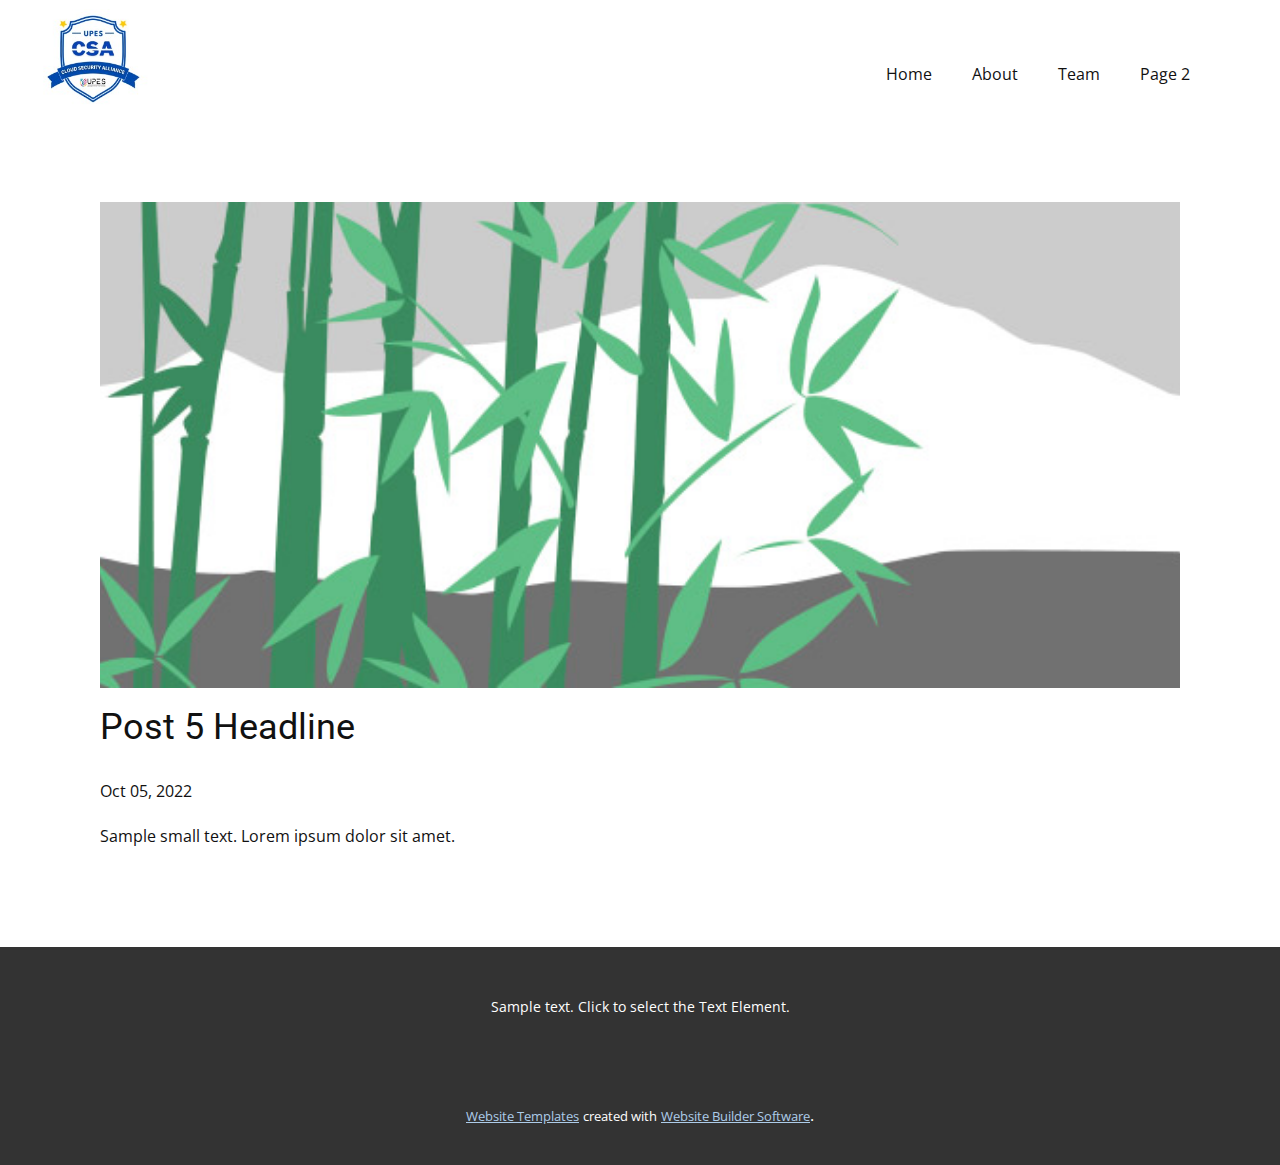
<file: blog/post-4.html>
<!doctype html>
<html style="font-size: 16px;" lang="en"><head>
    <meta name="viewport" content="width=device-width, initial-scale=1.0">
    <meta charset="utf-8">
    <meta name="keywords" content="Post 1 Headline">
    <meta name="description" content="">
    <title>Post 5 Headline</title>
    <link rel="stylesheet" href="../nicepage.css" media="screen">
<link rel="stylesheet" href="../Post-Template.css" media="screen">
    <script class="u-script" type="text/javascript" src="../jquery.js" defer=""></script>
    <script class="u-script" type="text/javascript" src="../nicepage.js" defer=""></script>
    <meta name="generator" content="Nicepage 4.19.3, nicepage.com">
    <link id="u-theme-google-font" rel="stylesheet" href="https://fonts.googleapis.com/css?family=Roboto:100,100i,300,300i,400,400i,500,500i,700,700i,900,900i|Open+Sans:300,300i,400,400i,500,500i,600,600i,700,700i,800,800i">
    
    
    <script type="application/ld+json">{
		"@context": "http://schema.org",
		"@type": "Organization",
		"name": "",
		"logo": "images/1643960459488.jpg"
}</script>
    <meta name="theme-color" content="#478ac9">
  </head>
  <body class="u-body u-xl-mode" data-lang="en"><header class="u-clearfix u-header u-header" id="sec-513d"><div class="u-clearfix u-sheet u-sheet-1">
        <a href="https://nicepage.com" class="u-image u-logo u-image-1" data-image-width="200" data-image-height="200">
          <img src="../images/1643960459488.jpg" class="u-logo-image u-logo-image-1">
        </a>
        <nav class="u-menu u-menu-one-level u-offcanvas u-menu-1">
          <div class="menu-collapse" style="font-size: 1rem; letter-spacing: 0px;">
            <a class="u-button-style u-custom-left-right-menu-spacing u-custom-padding-bottom u-custom-top-bottom-menu-spacing u-nav-link u-text-active-palette-1-base u-text-hover-palette-2-base" href="#">
              <svg class="u-svg-link" viewBox="0 0 24 24"><use xmlns:xlink="http://www.w3.org/1999/xlink" xlink:href="#menu-hamburger"></use></svg>
              <svg class="u-svg-content" version="1.1" id="menu-hamburger" viewBox="0 0 16 16" x="0px" y="0px" xmlns:xlink="http://www.w3.org/1999/xlink" xmlns="http://www.w3.org/2000/svg"><g><rect y="1" width="16" height="2"></rect><rect y="7" width="16" height="2"></rect><rect y="13" width="16" height="2"></rect>
</g></svg>
            </a>
          </div>
          <div class="u-custom-menu u-nav-container">
            <ul class="u-nav u-unstyled u-nav-1"><li class="u-nav-item"><a class="u-button-style u-nav-link u-text-active-palette-1-base u-text-hover-palette-2-base" href="../Home.html" style="padding: 10px 20px;">Home</a>
</li><li class="u-nav-item"><a class="u-button-style u-nav-link u-text-active-palette-1-base u-text-hover-palette-2-base" href="../About.html" style="padding: 10px 20px;">About</a>
</li><li class="u-nav-item"><a class="u-button-style u-nav-link u-text-active-palette-1-base u-text-hover-palette-2-base" href="../Team.html" style="padding: 10px 20px;">Team</a>
</li><li class="u-nav-item"><a class="u-button-style u-nav-link u-text-active-palette-1-base u-text-hover-palette-2-base" href="../Page-2.html" style="padding: 10px 20px;">Page 2</a>
</li></ul>
          </div>
          <div class="u-custom-menu u-nav-container-collapse">
            <div class="u-black u-container-style u-inner-container-layout u-opacity u-opacity-95 u-sidenav">
              <div class="u-inner-container-layout u-sidenav-overflow">
                <div class="u-menu-close"></div>
                <ul class="u-align-center u-nav u-popupmenu-items u-unstyled u-nav-2"><li class="u-nav-item"><a class="u-button-style u-nav-link" href="../Home.html">Home</a>
</li><li class="u-nav-item"><a class="u-button-style u-nav-link" href="../About.html">About</a>
</li><li class="u-nav-item"><a class="u-button-style u-nav-link" href="../Team.html">Team</a>
</li><li class="u-nav-item"><a class="u-button-style u-nav-link" href="../Page-2.html">Page 2</a>
</li></ul>
              </div>
            </div>
            <div class="u-black u-menu-overlay u-opacity u-opacity-70"></div>
          </div>
        </nav>
      </div></header>
    <section class="u-align-center u-clearfix u-section-1" id="sec-e278">
      <div class="u-clearfix u-sheet u-valign-middle-md u-valign-middle-sm u-valign-middle-xs u-sheet-1"><!--post_details--><!--post_details_options_json--><!--{"source":""}--><!--/post_details_options_json--><!--blog_post-->
        <div class="u-container-style u-expanded-width u-post-details u-post-details-1">
          <div class="u-container-layout u-valign-middle u-container-layout-1"><!--blog_post_image-->
            <img alt="" class="u-blog-control u-expanded-width u-image u-image-default u-image-1" src="../images/68f64b9d.jpeg"><!--/blog_post_image--><!--blog_post_header-->
            <h2 class="u-blog-control u-text u-text-1">Post 5 Headline</h2><!--/blog_post_header--><!--blog_post_metadata-->
            <div class="u-blog-control u-metadata u-metadata-1"><!--blog_post_metadata_date-->
              <span class="u-meta-date u-meta-icon">Oct 05, 2022</span><!--/blog_post_metadata_date--><!--blog_post_metadata_category-->
              <!--/blog_post_metadata_category--><!--blog_post_metadata_comments-->
              <!--/blog_post_metadata_comments-->
            </div><!--/blog_post_metadata--><!--blog_post_content-->
            <div class="u-align-justify u-blog-control u-post-content u-text u-text-2 fr-view">
  Sample small text. Lorem ipsum dolor sit amet.
  </div><!--/blog_post_content-->
          </div>
        </div><!--/blog_post--><!--/post_details-->
      </div>
    </section>
    
    
    <footer class="u-align-center u-clearfix u-footer u-grey-80 u-footer" id="sec-27fd"><div class="u-clearfix u-sheet u-sheet-1">
        <p class="u-small-text u-text u-text-variant u-text-1">Sample text. Click to select the Text Element.</p>
      </div></footer>
    <section class="u-backlink u-clearfix u-grey-80">
      <a class="u-link" href="https://nicepage.com/website-templates" target="_blank">
        <span>Website Templates</span>
      </a>
      <p class="u-text">
        <span>created with</span>
      </p>
      <a class="u-link" href="" target="_blank">
        <span>Website Builder Software</span>
      </a>. 
    </section>
  
</body></html>
</file>
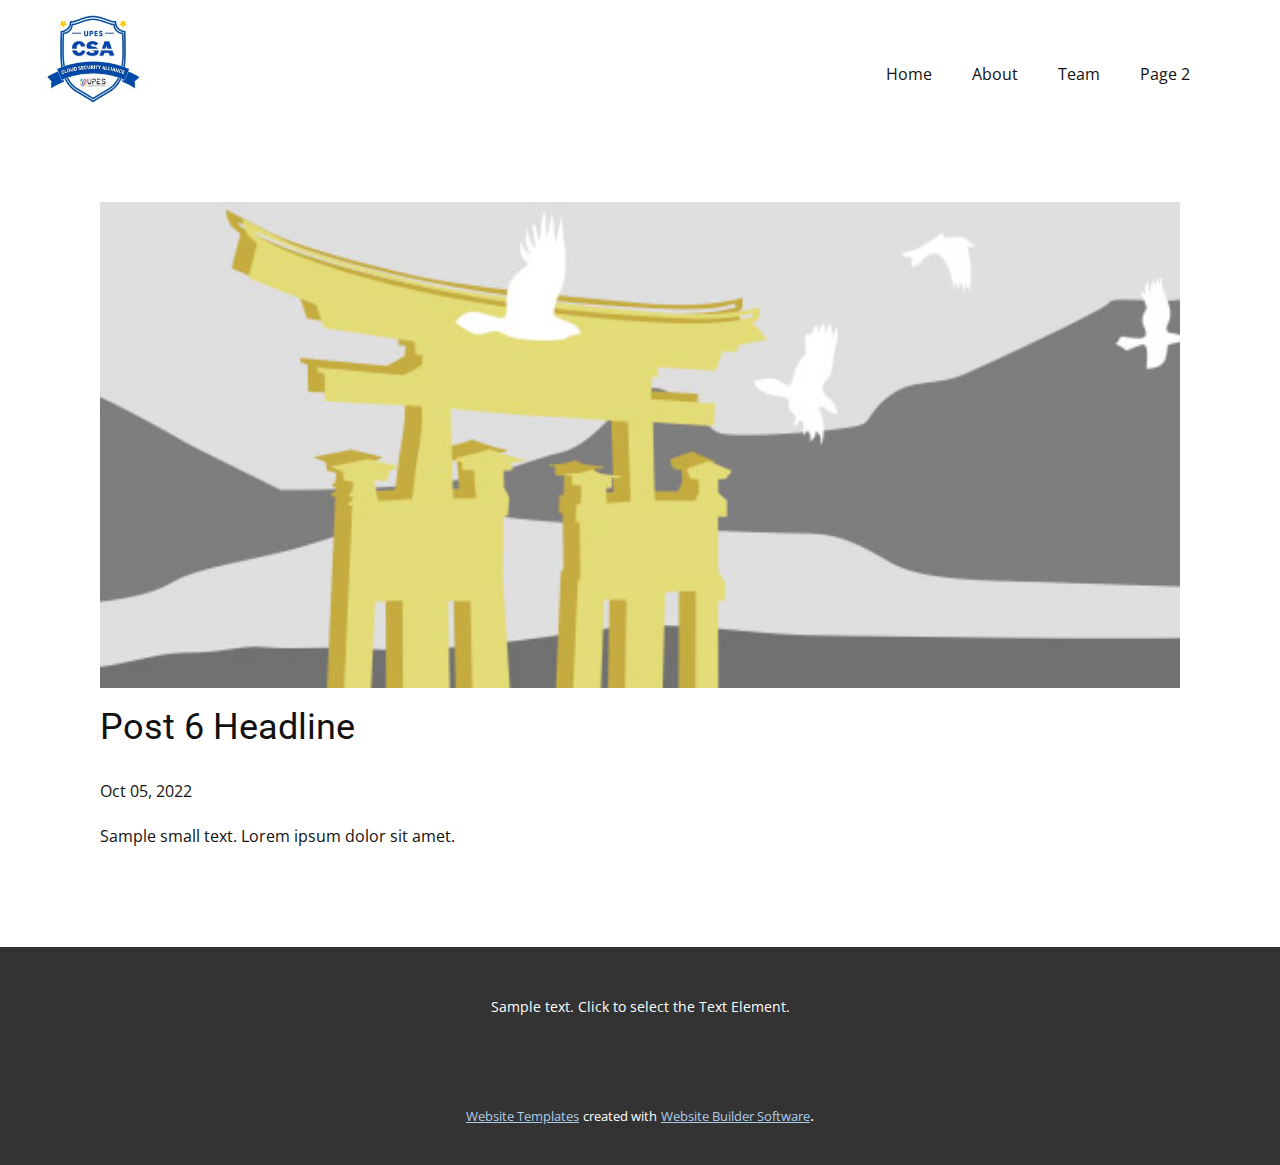
<file: blog/post-5.html>
<!doctype html>
<html style="font-size: 16px;" lang="en"><head>
    <meta name="viewport" content="width=device-width, initial-scale=1.0">
    <meta charset="utf-8">
    <meta name="keywords" content="Post 1 Headline">
    <meta name="description" content="">
    <title>Post 6 Headline</title>
    <link rel="stylesheet" href="../nicepage.css" media="screen">
<link rel="stylesheet" href="../Post-Template.css" media="screen">
    <script class="u-script" type="text/javascript" src="../jquery.js" defer=""></script>
    <script class="u-script" type="text/javascript" src="../nicepage.js" defer=""></script>
    <meta name="generator" content="Nicepage 4.19.3, nicepage.com">
    <link id="u-theme-google-font" rel="stylesheet" href="https://fonts.googleapis.com/css?family=Roboto:100,100i,300,300i,400,400i,500,500i,700,700i,900,900i|Open+Sans:300,300i,400,400i,500,500i,600,600i,700,700i,800,800i">
    
    
    <script type="application/ld+json">{
		"@context": "http://schema.org",
		"@type": "Organization",
		"name": "",
		"logo": "images/1643960459488.jpg"
}</script>
    <meta name="theme-color" content="#478ac9">
  </head>
  <body class="u-body u-xl-mode" data-lang="en"><header class="u-clearfix u-header u-header" id="sec-513d"><div class="u-clearfix u-sheet u-sheet-1">
        <a href="https://nicepage.com" class="u-image u-logo u-image-1" data-image-width="200" data-image-height="200">
          <img src="../images/1643960459488.jpg" class="u-logo-image u-logo-image-1">
        </a>
        <nav class="u-menu u-menu-one-level u-offcanvas u-menu-1">
          <div class="menu-collapse" style="font-size: 1rem; letter-spacing: 0px;">
            <a class="u-button-style u-custom-left-right-menu-spacing u-custom-padding-bottom u-custom-top-bottom-menu-spacing u-nav-link u-text-active-palette-1-base u-text-hover-palette-2-base" href="#">
              <svg class="u-svg-link" viewBox="0 0 24 24"><use xmlns:xlink="http://www.w3.org/1999/xlink" xlink:href="#menu-hamburger"></use></svg>
              <svg class="u-svg-content" version="1.1" id="menu-hamburger" viewBox="0 0 16 16" x="0px" y="0px" xmlns:xlink="http://www.w3.org/1999/xlink" xmlns="http://www.w3.org/2000/svg"><g><rect y="1" width="16" height="2"></rect><rect y="7" width="16" height="2"></rect><rect y="13" width="16" height="2"></rect>
</g></svg>
            </a>
          </div>
          <div class="u-custom-menu u-nav-container">
            <ul class="u-nav u-unstyled u-nav-1"><li class="u-nav-item"><a class="u-button-style u-nav-link u-text-active-palette-1-base u-text-hover-palette-2-base" href="../Home.html" style="padding: 10px 20px;">Home</a>
</li><li class="u-nav-item"><a class="u-button-style u-nav-link u-text-active-palette-1-base u-text-hover-palette-2-base" href="../About.html" style="padding: 10px 20px;">About</a>
</li><li class="u-nav-item"><a class="u-button-style u-nav-link u-text-active-palette-1-base u-text-hover-palette-2-base" href="../Team.html" style="padding: 10px 20px;">Team</a>
</li><li class="u-nav-item"><a class="u-button-style u-nav-link u-text-active-palette-1-base u-text-hover-palette-2-base" href="../Page-2.html" style="padding: 10px 20px;">Page 2</a>
</li></ul>
          </div>
          <div class="u-custom-menu u-nav-container-collapse">
            <div class="u-black u-container-style u-inner-container-layout u-opacity u-opacity-95 u-sidenav">
              <div class="u-inner-container-layout u-sidenav-overflow">
                <div class="u-menu-close"></div>
                <ul class="u-align-center u-nav u-popupmenu-items u-unstyled u-nav-2"><li class="u-nav-item"><a class="u-button-style u-nav-link" href="../Home.html">Home</a>
</li><li class="u-nav-item"><a class="u-button-style u-nav-link" href="../About.html">About</a>
</li><li class="u-nav-item"><a class="u-button-style u-nav-link" href="../Team.html">Team</a>
</li><li class="u-nav-item"><a class="u-button-style u-nav-link" href="../Page-2.html">Page 2</a>
</li></ul>
              </div>
            </div>
            <div class="u-black u-menu-overlay u-opacity u-opacity-70"></div>
          </div>
        </nav>
      </div></header>
    <section class="u-align-center u-clearfix u-section-1" id="sec-e278">
      <div class="u-clearfix u-sheet u-valign-middle-md u-valign-middle-sm u-valign-middle-xs u-sheet-1"><!--post_details--><!--post_details_options_json--><!--{"source":""}--><!--/post_details_options_json--><!--blog_post-->
        <div class="u-container-style u-expanded-width u-post-details u-post-details-1">
          <div class="u-container-layout u-valign-middle u-container-layout-1"><!--blog_post_image-->
            <img alt="" class="u-blog-control u-expanded-width u-image u-image-default u-image-1" src="../images/8ad73f3c.jpeg"><!--/blog_post_image--><!--blog_post_header-->
            <h2 class="u-blog-control u-text u-text-1">Post 6 Headline</h2><!--/blog_post_header--><!--blog_post_metadata-->
            <div class="u-blog-control u-metadata u-metadata-1"><!--blog_post_metadata_date-->
              <span class="u-meta-date u-meta-icon">Oct 05, 2022</span><!--/blog_post_metadata_date--><!--blog_post_metadata_category-->
              <!--/blog_post_metadata_category--><!--blog_post_metadata_comments-->
              <!--/blog_post_metadata_comments-->
            </div><!--/blog_post_metadata--><!--blog_post_content-->
            <div class="u-align-justify u-blog-control u-post-content u-text u-text-2 fr-view">
  Sample small text. Lorem ipsum dolor sit amet.
  </div><!--/blog_post_content-->
          </div>
        </div><!--/blog_post--><!--/post_details-->
      </div>
    </section>
    
    
    <footer class="u-align-center u-clearfix u-footer u-grey-80 u-footer" id="sec-27fd"><div class="u-clearfix u-sheet u-sheet-1">
        <p class="u-small-text u-text u-text-variant u-text-1">Sample text. Click to select the Text Element.</p>
      </div></footer>
    <section class="u-backlink u-clearfix u-grey-80">
      <a class="u-link" href="https://nicepage.com/website-templates" target="_blank">
        <span>Website Templates</span>
      </a>
      <p class="u-text">
        <span>created with</span>
      </p>
      <a class="u-link" href="" target="_blank">
        <span>Website Builder Software</span>
      </a>. 
    </section>
  
</body></html>
</file>
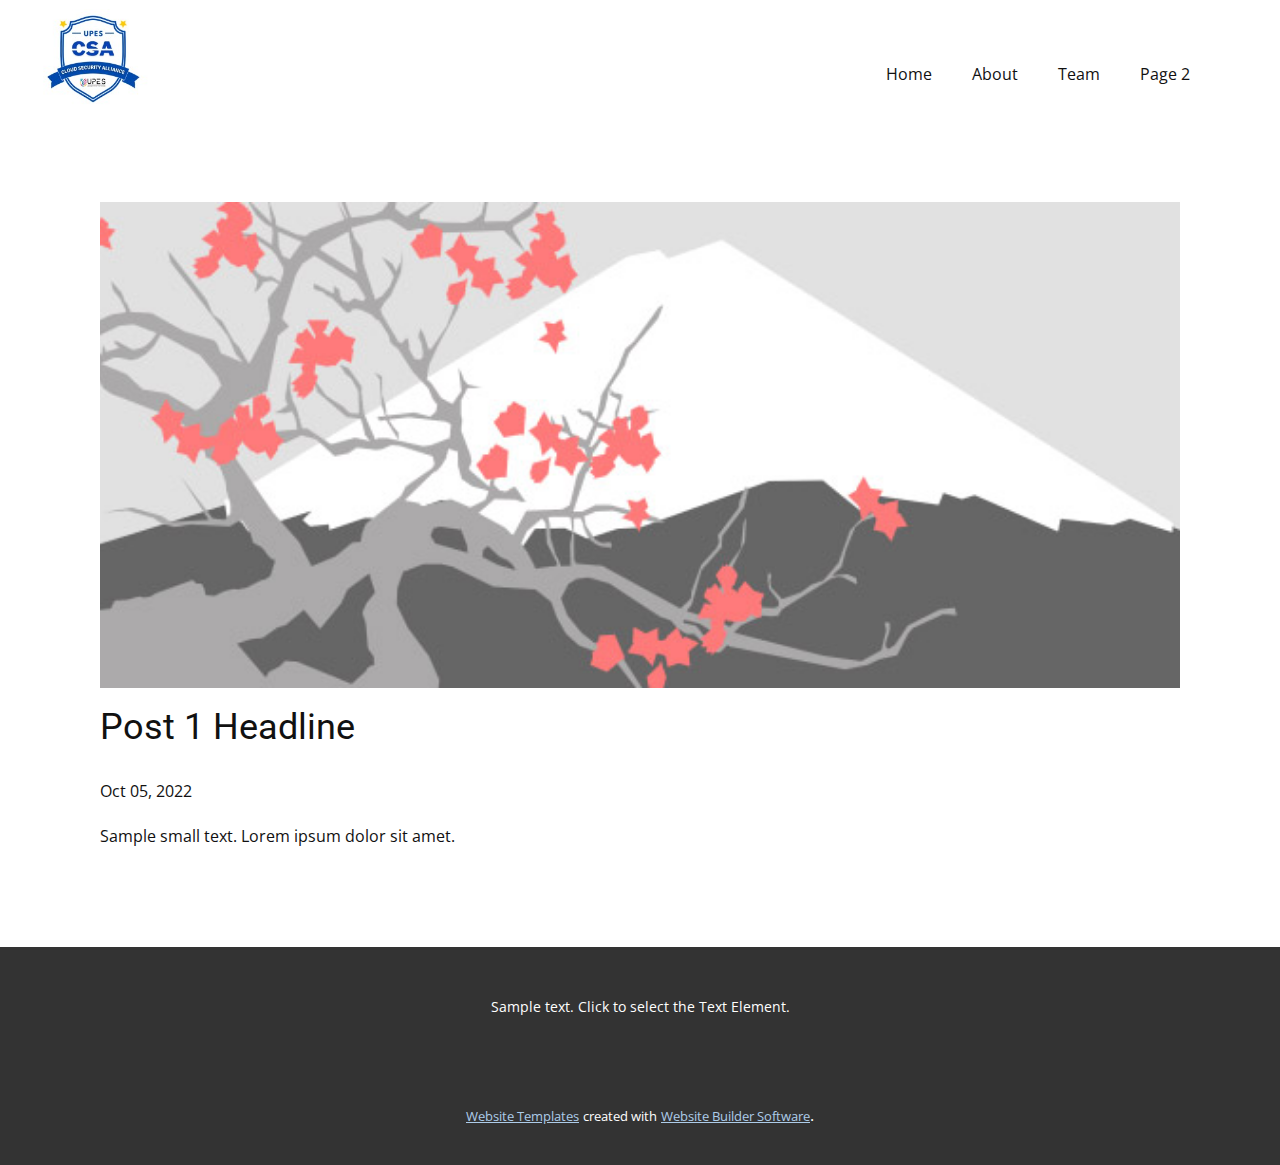
<file: blog/post.html>
<!doctype html>
<html style="font-size: 16px;" lang="en"><head>
    <meta name="viewport" content="width=device-width, initial-scale=1.0">
    <meta charset="utf-8">
    <meta name="keywords" content="Post 1 Headline">
    <meta name="description" content="">
    <title>Post 1 Headline</title>
    <link rel="stylesheet" href="../nicepage.css" media="screen">
<link rel="stylesheet" href="../Post-Template.css" media="screen">
    <script class="u-script" type="text/javascript" src="../jquery.js" defer=""></script>
    <script class="u-script" type="text/javascript" src="../nicepage.js" defer=""></script>
    <meta name="generator" content="Nicepage 4.19.3, nicepage.com">
    <link id="u-theme-google-font" rel="stylesheet" href="https://fonts.googleapis.com/css?family=Roboto:100,100i,300,300i,400,400i,500,500i,700,700i,900,900i|Open+Sans:300,300i,400,400i,500,500i,600,600i,700,700i,800,800i">
    
    
    <script type="application/ld+json">{
		"@context": "http://schema.org",
		"@type": "Organization",
		"name": "",
		"logo": "images/1643960459488.jpg"
}</script>
    <meta name="theme-color" content="#478ac9">
  </head>
  <body class="u-body u-xl-mode" data-lang="en"><header class="u-clearfix u-header u-header" id="sec-513d"><div class="u-clearfix u-sheet u-sheet-1">
        <a href="https://nicepage.com" class="u-image u-logo u-image-1" data-image-width="200" data-image-height="200">
          <img src="../images/1643960459488.jpg" class="u-logo-image u-logo-image-1">
        </a>
        <nav class="u-menu u-menu-one-level u-offcanvas u-menu-1">
          <div class="menu-collapse" style="font-size: 1rem; letter-spacing: 0px;">
            <a class="u-button-style u-custom-left-right-menu-spacing u-custom-padding-bottom u-custom-top-bottom-menu-spacing u-nav-link u-text-active-palette-1-base u-text-hover-palette-2-base" href="#">
              <svg class="u-svg-link" viewBox="0 0 24 24"><use xmlns:xlink="http://www.w3.org/1999/xlink" xlink:href="#menu-hamburger"></use></svg>
              <svg class="u-svg-content" version="1.1" id="menu-hamburger" viewBox="0 0 16 16" x="0px" y="0px" xmlns:xlink="http://www.w3.org/1999/xlink" xmlns="http://www.w3.org/2000/svg"><g><rect y="1" width="16" height="2"></rect><rect y="7" width="16" height="2"></rect><rect y="13" width="16" height="2"></rect>
</g></svg>
            </a>
          </div>
          <div class="u-custom-menu u-nav-container">
            <ul class="u-nav u-unstyled u-nav-1"><li class="u-nav-item"><a class="u-button-style u-nav-link u-text-active-palette-1-base u-text-hover-palette-2-base" href="../Home.html" style="padding: 10px 20px;">Home</a>
</li><li class="u-nav-item"><a class="u-button-style u-nav-link u-text-active-palette-1-base u-text-hover-palette-2-base" href="../About.html" style="padding: 10px 20px;">About</a>
</li><li class="u-nav-item"><a class="u-button-style u-nav-link u-text-active-palette-1-base u-text-hover-palette-2-base" href="../Team.html" style="padding: 10px 20px;">Team</a>
</li><li class="u-nav-item"><a class="u-button-style u-nav-link u-text-active-palette-1-base u-text-hover-palette-2-base" href="../Page-2.html" style="padding: 10px 20px;">Page 2</a>
</li></ul>
          </div>
          <div class="u-custom-menu u-nav-container-collapse">
            <div class="u-black u-container-style u-inner-container-layout u-opacity u-opacity-95 u-sidenav">
              <div class="u-inner-container-layout u-sidenav-overflow">
                <div class="u-menu-close"></div>
                <ul class="u-align-center u-nav u-popupmenu-items u-unstyled u-nav-2"><li class="u-nav-item"><a class="u-button-style u-nav-link" href="../Home.html">Home</a>
</li><li class="u-nav-item"><a class="u-button-style u-nav-link" href="../About.html">About</a>
</li><li class="u-nav-item"><a class="u-button-style u-nav-link" href="../Team.html">Team</a>
</li><li class="u-nav-item"><a class="u-button-style u-nav-link" href="../Page-2.html">Page 2</a>
</li></ul>
              </div>
            </div>
            <div class="u-black u-menu-overlay u-opacity u-opacity-70"></div>
          </div>
        </nav>
      </div></header>
    <section class="u-align-center u-clearfix u-section-1" id="sec-e278">
      <div class="u-clearfix u-sheet u-valign-middle-md u-valign-middle-sm u-valign-middle-xs u-sheet-1"><!--post_details--><!--post_details_options_json--><!--{"source":""}--><!--/post_details_options_json--><!--blog_post-->
        <div class="u-container-style u-expanded-width u-post-details u-post-details-1">
          <div class="u-container-layout u-valign-middle u-container-layout-1"><!--blog_post_image-->
            <img alt="" class="u-blog-control u-expanded-width u-image u-image-default u-image-1" src="../images/0fd3416c.jpeg"><!--/blog_post_image--><!--blog_post_header-->
            <h2 class="u-blog-control u-text u-text-1">Post 1 Headline</h2><!--/blog_post_header--><!--blog_post_metadata-->
            <div class="u-blog-control u-metadata u-metadata-1"><!--blog_post_metadata_date-->
              <span class="u-meta-date u-meta-icon">Oct 05, 2022</span><!--/blog_post_metadata_date--><!--blog_post_metadata_category-->
              <!--/blog_post_metadata_category--><!--blog_post_metadata_comments-->
              <!--/blog_post_metadata_comments-->
            </div><!--/blog_post_metadata--><!--blog_post_content-->
            <div class="u-align-justify u-blog-control u-post-content u-text u-text-2 fr-view">
  Sample small text. Lorem ipsum dolor sit amet.
  </div><!--/blog_post_content-->
          </div>
        </div><!--/blog_post--><!--/post_details-->
      </div>
    </section>
    
    
    <footer class="u-align-center u-clearfix u-footer u-grey-80 u-footer" id="sec-27fd"><div class="u-clearfix u-sheet u-sheet-1">
        <p class="u-small-text u-text u-text-variant u-text-1">Sample text. Click to select the Text Element.</p>
      </div></footer>
    <section class="u-backlink u-clearfix u-grey-80">
      <a class="u-link" href="https://nicepage.com/website-templates" target="_blank">
        <span>Website Templates</span>
      </a>
      <p class="u-text">
        <span>created with</span>
      </p>
      <a class="u-link" href="" target="_blank">
        <span>Website Builder Software</span>
      </a>. 
    </section>
  
</body></html>
</file>
